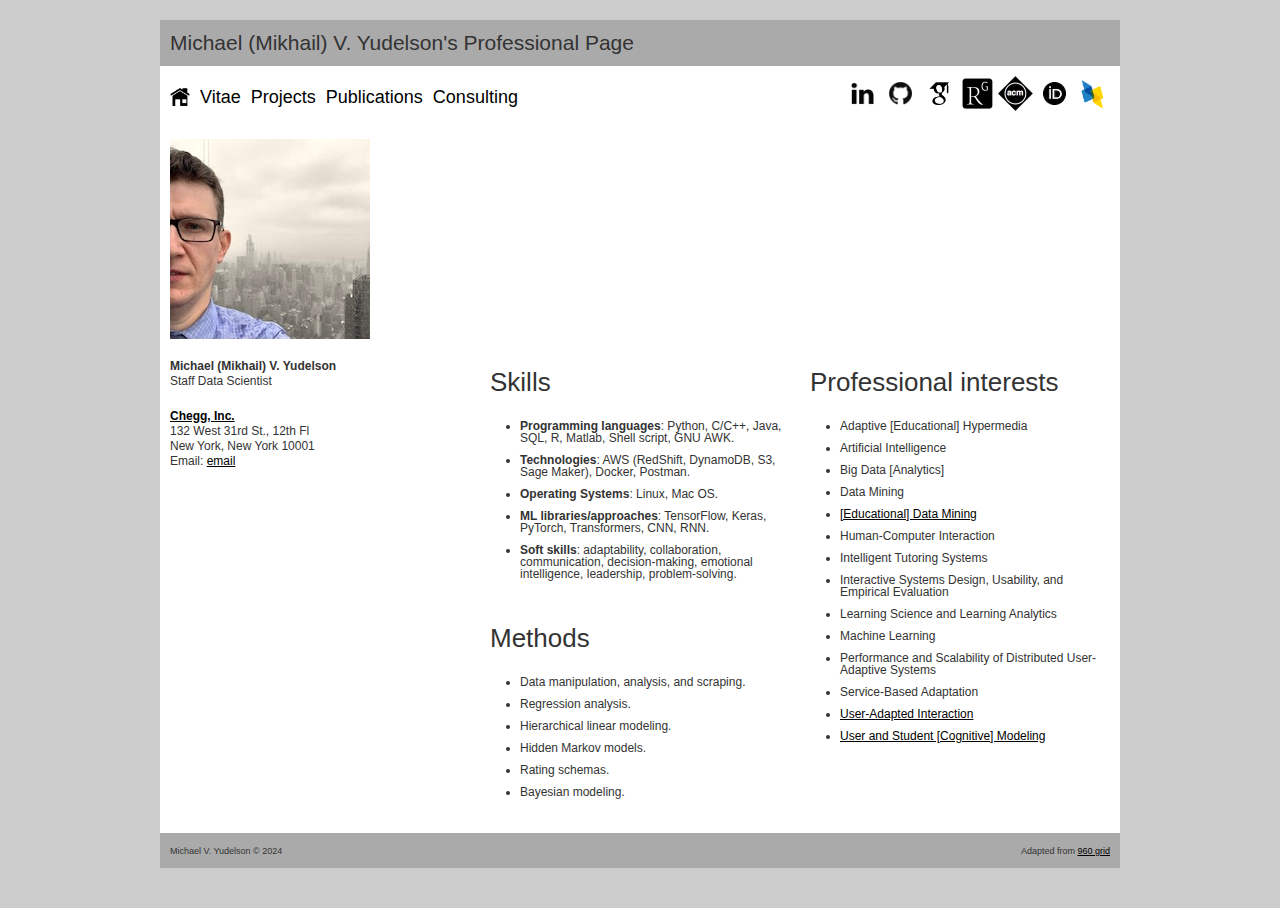
<file: index.html>
<!DOCTYPE html>
<html lang="en">
<head>
<meta charset="utf-8" />
<title>Michael (Mikhail) V. Yudelson's Professional Page</title>
<link rel="stylesheet" href="css/reset.css" />
<link rel="stylesheet" href="css/text.css" />
<link rel="stylesheet" href="css/960.css" />
<link rel="stylesheet" href="css/base.css" />
<link rel="stylesheet" href="css/special.css" />
<link rel="shortcut icon" type="image/png" href="/favicon.png"/>
<link rel="shortcut icon" type="image/png" href="http://yudelson.info/favicon.png"/>
</head>
<body>
<div class="container_12">
	<!-- Large header -->
	<div class="grid_12 title_tab_large grey" id="menu_top">
	  <p>Michael (Mikhail) V. Yudelson's Professional Page</p>
	</div>
	<div class="clear"></div>
	<!-- menu bar-->
	<div class="grid_6" id="menu_middle">
        <p class="top_tab">
            <span><a href="index.html"><img src="img/home_256_black.png" style="vertical-align:text-top;" height="20" width="20"/></a></span><!--&nbsp;&nbsp;<span><a href="cv.html">CV</a></span>-->&nbsp;&nbsp;<a href="vitae.html">Vitae</a></span>&nbsp;&nbsp;<span><a href="proj.html">Projects</a></span>&nbsp;&nbsp;<span><a href="pub.html">Publications</a></span>&nbsp;&nbsp;<span><a href="llc.html">Consulting</a></span>
        </p>
    </div>
	<div class="grid_6" id="menu_social" align="right">
		<a href="http://www.linkedin.com/in/michael1yudelson" alt="LinkedIn Profile"  target="_blank"><img src="img/linkedin_40_black.png" height="35" width="35"/></a>
		<a href="https://github.com/myudelson" alt="gitHub account"  target="_blank"><img src="img/github_40_black.png" height="35" width="35"/></a>
		<a href="https://scholar.google.com/citations?user=ncrZ-ZsAAAAJ&hl=en" alt="Google Scholar Profile"  target="_blank"><img src="img/googlescholar_256_black.png" height="35" width="35"/></a>
		<a href="https://www.researchgate.net/profile/Michael_Yudelson" alt="Research Gate Profile"  target="_blank"><img src="img/rg_140_black.png" height="35" width="35"/></a>
		<a href="https://dl.acm.org/author_page.cfm?id=81100603324" alt="ACM Digital Library author page"  target="_blank"><img src="img/acm_140_black.png" height="35" width="35"/></a>
		<a href="http://orcid.org/0000-0002-8280-0348" alt="ORCID profile"  target="_blank"><img src="img/orcid_64_black.png" height="35" width="35"/></a>
		<a href="http://dblp.uni-trier.de/pers/hd/y/Yudelson:Michael.html" alt="DBLP page"  target="_blank"><img src="img/dblp_120_black.png" height="35" width="35"/></a>
	</div>
	<div class="clear"></div>

	<!-- Photo -->
	<div class="grid_12">
		<p><img src="img/michael_200.jpg" height="200px" width="200px"/></p>
	</div>
	<!-- end Photo-->

	<!-- Personal Info-->
	<div class="grid_4">
		<!-- Affiliation -->
		<p>
			<strong>Michael (Mikhail) V. Yudelson</strong><br/>
			Staff Data Scientist
			<!-- Principal Machine Learning/<br/>Artificial Intelligence Engineer -->
		</p>
		<p>
			<strong><a href="https://www.chegg.com" target="_blank">Chegg, Inc.</a></strong><br/>
			132 West 31rd St., 12th Fl<br/>
			New York, New York 10001<br/>
			Email: <a target="_blank" href="https://mailhide.io/e/AfgZo">email</a> 
			<!--
			<strong><a href="https://www.brainpop.com" target="_blank">BrainPOP</a></strong><br/>
			71 W 23rd St., 17th Fl<br/>
			New York, New York 10010<br/>
			Email: <a target="_blank" href="https://mailhide.io/e/AfgZo">email</a> 
			-->
			<!--			
			<strong><a href="https://www.act.org" target="_blank">ACT, Inc.</a></strong><br/>
			500 ACT Dr.<br/>
			Iowa City, IA 52243<br/>
			Email: <a target="_blank" href="https://mailhide.io/e/AfgZo">email</a> 
			-->
			<!--
			<strong>Carnegie Mellon University</strong><br/>
			<strong>Human-Computer Interaction Institute</strong><br/>
			5000 Forbes Ave.<br/>
			Pittsburgh, PA 15213<br/>
			Office: NSH 2602C<br/>
			Email: <a href="http://www.google.com/recaptcha/mailhide/d?k=01FsgEj6yL8E1IMkXRZII_Yw==&c=2vISoVg4vrUNUz-ujWe1wope6fEO_VG0Apgz0EJrZqw=" target="_blank">email</a>
			-->
		</p>
		<p></p>
	</div>
	<!-- end Personal Info -->

	<!-- Skills and Methods -->
	<div class="grid_4">
		<h1>Skills</h1>
		<ul>
			<li><b>Programming languages</b>: Python, C/C++, Java, SQL, R, Matlab, Shell script, GNU&nbsp;AWK.</li>
			<li><b>Technologies</b>: AWS (RedShift, DynamoDB, S3, Sage Maker), Docker, Postman.</li>
			<li><b>Operating Systems</b>: Linux, Mac OS.</li>
			<li><b>ML libraries/approaches</b>: TensorFlow, Keras, PyTorch, Transformers, CNN, RNN.</li>
			<li><b>Soft skills</b>: adaptability, collaboration, communication, decision-making, emotional intelligence, leadership, problem-solving.</li>
		</ul>
		<h1>Methods</h1>
		<ul>
			<li>Data manipulation, analysis, and scraping.</li>
			<li>Regression analysis.</li>
			<li>Hierarchical linear modeling.</li>
			<li>Hidden Markov models.</li>
			<li>Rating schemas.</li>
			<li>Bayesian modeling.</li>
		</ul>
	</div>
	<!-- end of Skills and Methods -->

	<!-- Professional interests -->
	<div class="grid_4">
		<h1>Professional interests</h1>
		<ul>
			<li>Adaptive [Educational] Hypermedia</li>
			<li>Artificial Intelligence</li>
			<li>Big Data [Analytics]</li>
			<li>Data Mining</li>
			<li><a href="http://educationaldatamining.org/" target="_blank">[Educational] Data Mining</a></li>
			<li>Human-Computer Interaction</li>
			<li>Intelligent Tutoring Systems</li>
			<li>Interactive Systems Design, Usability, and Empirical Evaluation</li>
			<li>Learning Science and Learning Analytics</li>
			<li>Machine Learning</li>
			<li>Performance and Scalability of Distributed User-Adaptive Systems</li>
<!-- 			<li>Social Web</li> -->
			<li>Service-Based Adaptation</li>
			<li><a href="http://www.umuai.org/" target="_blank">User-Adapted Interaction</a></li>
			<li><a href="http://www.um.org/" target="_blank">User and Student [Cognitive] Modeling</a></li>
		</ul>
	</div>
	<!-- end Professional interests -->

	<div class="clear"></div>
	<!-- Footer style="border-top:1px dotted"-->
	<div class="grid_10 grey">
		<p><small>Michael V. Yudelson &copy; 2024</small></p>
	</div>
	<div class="grid_2 grey">
		<p class="right"><small>Adapted from <a href="http://960.gs" target="_blank">960 grid</a></small></p>
	</div>
	<!-- end Footer -->

<!-- Google Analytics tracking -->
<script>
	(function(i,s,o,g,r,a,m){i['GoogleAnalyticsObject']=r;i[r]=i[r]||function(){
	(i[r].q=i[r].q||[]).push(arguments)},i[r].l=1*new Date();a=s.createElement(o),
	m=s.getElementsByTagName(o)[0];a.async=1;a.src=g;m.parentNode.insertBefore(a,m)
	})(window,document,'script','//www.google-analytics.com/analytics.js','ga');
	ga('create', 'UA-126816-12', 'auto');
	ga('send', 'pageview');
</script>

</body>
</html>
</file>
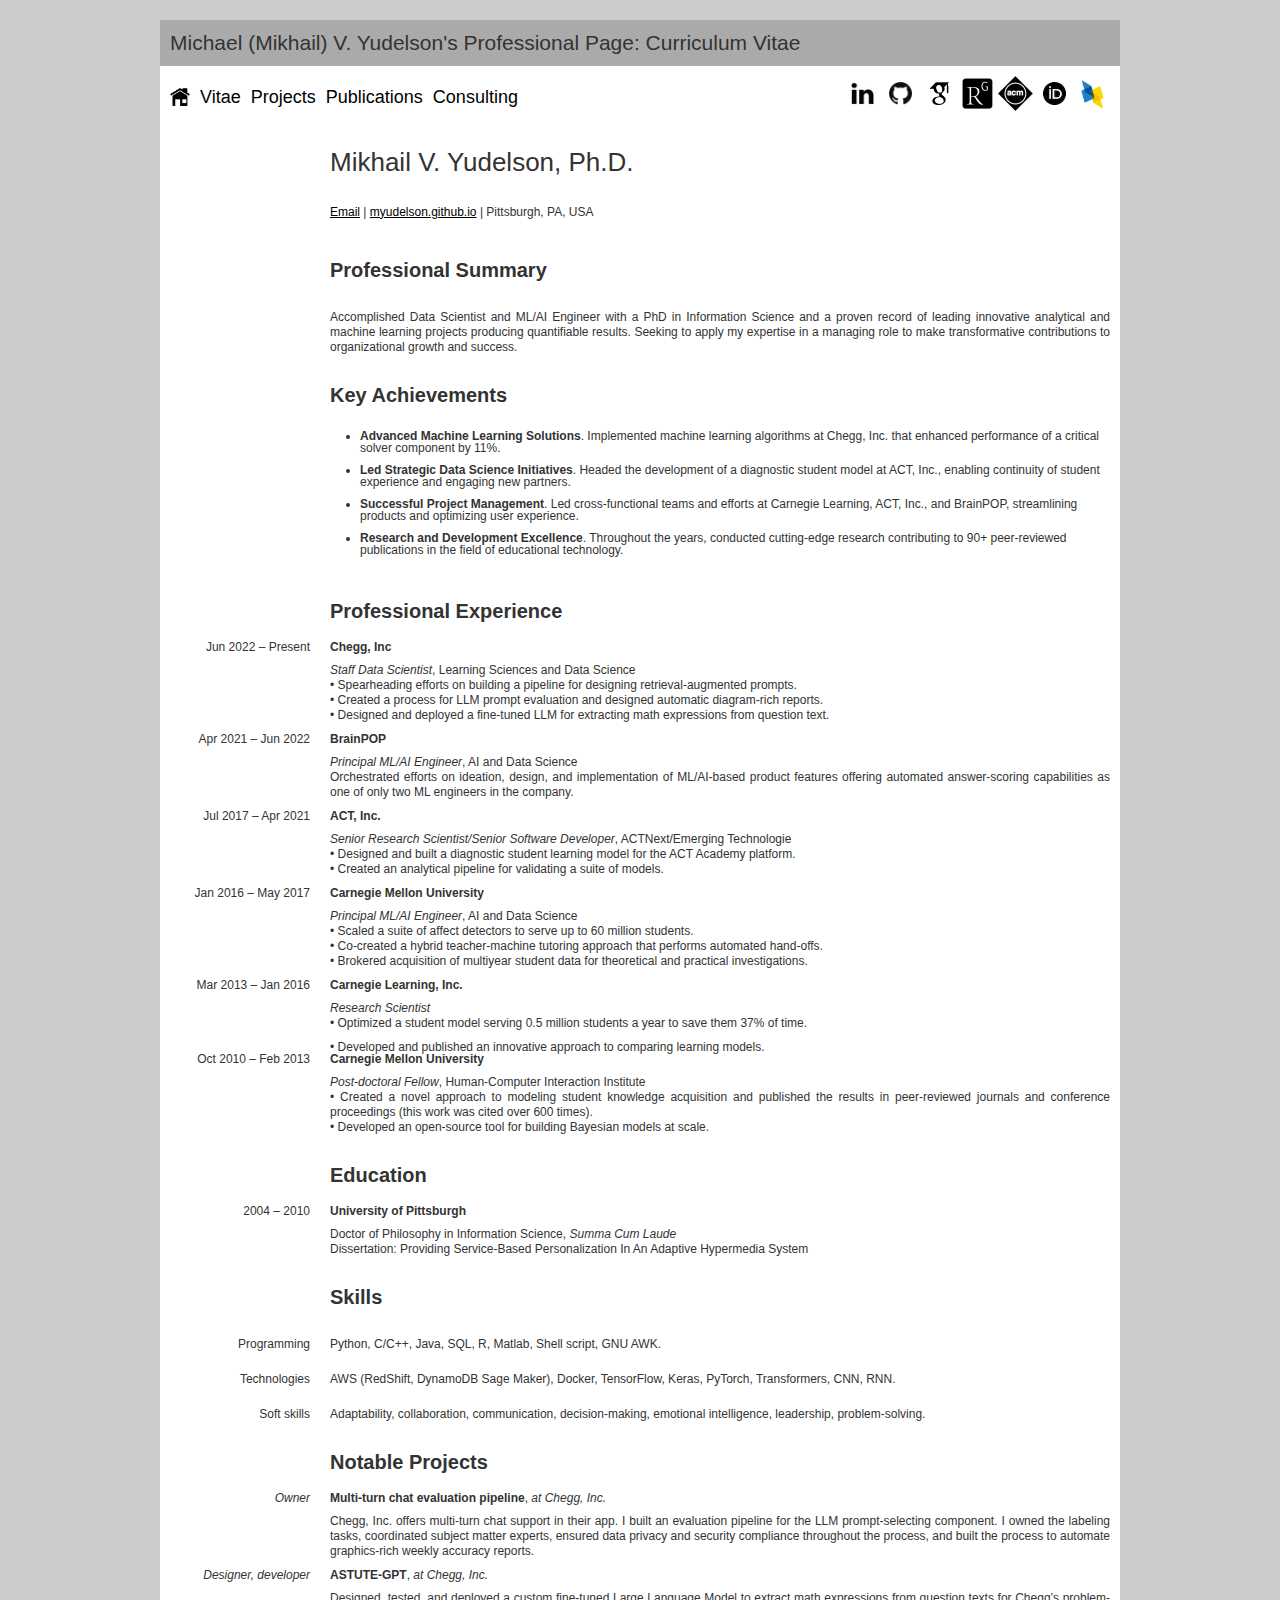
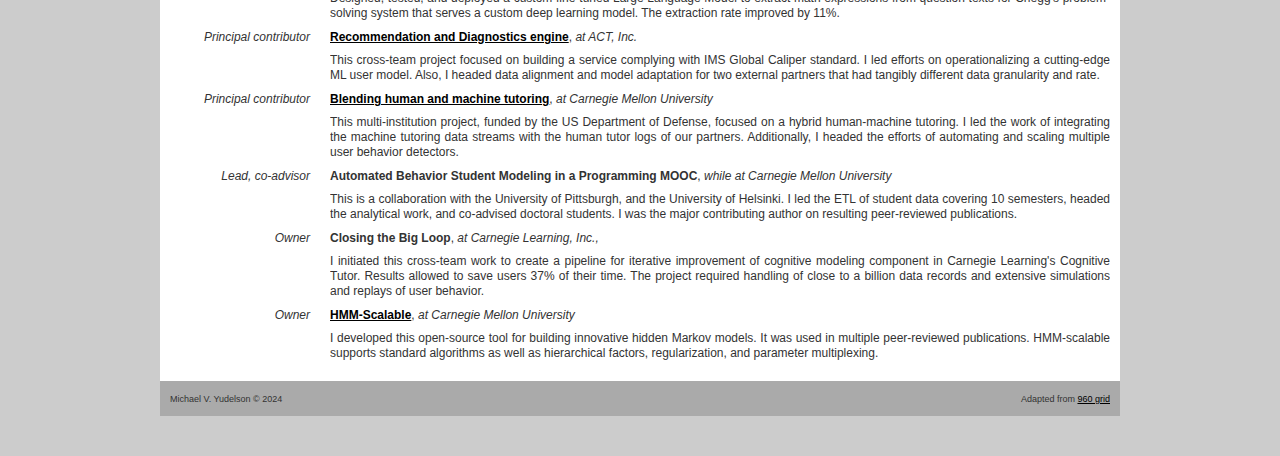
<file: cv.html>
<!DOCTYPE html>
<html lang="en">
<head>
<meta charset="utf-8" />
<title>Michael (Mikhail) V. Yudelson's Professional Page: Publications</title>
<link rel="stylesheet" href="css/reset.css" />
<link rel="stylesheet" href="css/text.css" />
<link rel="stylesheet" href="css/960.css" />
<link rel="stylesheet" href="css/base.css" />
<link rel="stylesheet" href="css/special.css" />
<link rel="shortcut icon" type="image/png" href="/favicon.png"/>
<link rel="shortcut icon" type="image/png" href="http://yudelson.info/favicon.png"/>
</head>
<body>
<div class="container_12">
 <!-- Large header -->
 <div class="grid_12 title_tab_large grey" id="menu_top">
	<p>Michael (Mikhail) V. Yudelson's Professional Page: Curriculum Vitae</p>
 </div>
 <div class="clear"></div>
 <!-- menu bar-->
 <div class="grid_6" id="menu_middle">
    <p class="top_tab">
        <span><a href="index.html"><img src="img/home_256_black.png" style="vertical-align:text-top;" height="20" width="20"/></a></span><!--&nbsp;&nbsp;<span><a href="cv.html">CV</a></span>-->&nbsp;&nbsp;<a href="vitae.html">Vitae</a></span>&nbsp;&nbsp;<span><a href="proj.html">Projects</a></span>&nbsp;&nbsp;<span><a href="pub.html">Publications</a></span>&nbsp;&nbsp;<span><a href="llc.html">Consulting</a></span>
    </p>
</div>
 <div class="grid_6" id="menu_social" align="right">
		<a href="http://www.linkedin.com/in/michael1yudelson" alt="LinkedIn Profile"  target="_blank"><img src="img/linkedin_40_black.png" height="35" width="35"/></a>
		<a href="https://github.com/myudelson" alt="gitHub account"  target="_blank"><img src="img/github_40_black.png" height="35" width="35"/></a>
		<a href="https://scholar.google.com/citations?user=ncrZ-ZsAAAAJ&hl=en" alt="Google Scholar Profile"  target="_blank"><img src="img/googlescholar_256_black.png" height="35" width="35"/></a>
		<a href="https://www.researchgate.net/profile/Michael_Yudelson" alt="Research Gate Profile"  target="_blank"><img src="img/rg_140_black.png" height="35" width="35"/></a>
		<a href="https://dl.acm.org/author_page.cfm?id=81100603324" alt="ACM Digital Library author page"  target="_blank"><img src="img/acm_140_black.png" height="35" width="35"/></a>
		<a href="http://orcid.org/0000-0002-8280-0348" alt="ORCID profile"  target="_blank"><img src="img/orcid_64_black.png" height="35" width="35"/></a>
		<a href="http://dblp.uni-trier.de/pers/hd/y/Yudelson:Michael.html" alt="DBLP page"  target="_blank"><img src="img/dblp_120_black.png" height="35" width="35"/></a>
 </div>
 <div class="clear"></div>
 
<!-- Name, contacts-->
<div class="grid_2">&nbsp;</div>
<div class="grid_10">
    <h1>Mikhail V. Yudelson, Ph.D.</h1>
    <p><a href="https://mailhide.io/e/AfgZo" target="_blank">Email</a> | <a href="http://myudelson.github.io" target="_blank">myudelson.github.io</a> | Pittsburgh, PA, USA</p>
</div>
<div class="clear"></div>

<!-- Professional summary -->
<div class="grid_2">&nbsp;</div>
<div class="grid_10"><h2 style="vertical-align: top;">Professional Summary</h2></div>

<div class="grid_2" style="text-align: right;">&nbsp;</div>
<div class="grid_10">
    <p>Accomplished Data Scientist and ML/AI Engineer with a PhD in Information Science and a proven record of leading innovative analytical and machine learning projects producing quantifiable results. Seeking to apply my expertise in a managing role to make transformative contributions to organizational growth and success.</p>
</div>

<!-- Key Achievements -->
<div class="grid_2">&nbsp;</div>
<div class="grid_10"><h2 style="vertical-align: top;">Key Achievements</h2></div>

<div class="grid_2" style="text-align: right;">&nbsp;</div>
<div class="grid_10">
    <ul>
        <li><strong>Advanced Machine Learning Solutions</strong>. Implemented machine learning algorithms at Chegg, Inc. that enhanced performance of a critical solver component by 11%.</li>
        <li><strong>Led Strategic Data Science Initiatives</strong>. Headed the development of a diagnostic student model at ACT, Inc., enabling continuity of student experience and engaging new partners.</li>
        <li><strong>Successful Project Management</strong>. Led cross-functional teams and efforts at Carnegie Learning, ACT, Inc., and BrainPOP, streamlining products and optimizing user experience.</li>
        <li><strong>Research and Development Excellence</strong>. Throughout the years, conducted cutting-edge research contributing to 90+ peer-reviewed publications in the field of educational technology.</li>
    </ul>
</div>


<!-- Professional Experience -->
<div class="grid_2">&nbsp;</div>
<div class="grid_10"><h2 style="vertical-align: top;">Professional Experience</h2></div>

<!-- Chegg -->
<div class="grid_2" style="text-align: right;">Jun 2022 – Present</div>
<div class="grid_10">
	<strong>Chegg, Inc</strong>
    <p><i>Staff Data Scientist</i>, Learning Sciences and Data Science<br/>
    &bullet;&nbsp;Spearheading efforts on building a pipeline for designing retrieval-augmented prompts.</br>
    &bullet;&nbsp;Created a process for LLM prompt evaluation and designed automatic diagram-rich reports.</br>
    &bullet;&nbsp;Designed and deployed a fine-tuned LLM for extracting math expressions from question text.</p>
</div>

<!-- BrainPOP -->
<div class="grid_2" style="text-align: right;">Apr 2021 – Jun 2022</div>
<div class="grid_10">
	<strong>BrainPOP</strong>
    <p><i>Principal ML/AI Engineer</i>, AI and Data Science<br/>
    Orchestrated efforts on ideation, design, and implementation of ML/AI-based product features offering automated answer-scoring capabilities as one of only two ML engineers in the company.</p>
</div>

<!-- ACT, Inc. -->
<div class="grid_2" style="text-align: right;">Jul 2017 – Apr 2021</div>
<div class="grid_10">
	<strong>ACT, Inc.</strong>
    <p><i>Senior Research Scientist/Senior Software Developer</i>, ACTNext/Emerging Technologie<br/>
    &bullet;&nbsp;Designed and built a diagnostic student learning model for the ACT Academy platform.<br/>
    &bullet;&nbsp;Created an analytical pipeline for validating a suite of models.</p>
</div>

<!-- Carnegie Mellon University 2 -->
<div class="grid_2" style="text-align: right;">Jan 2016 – May 2017</div>
<div class="grid_10">
	<strong>Carnegie Mellon University</strong>
    <p><i>Principal ML/AI Engineer</i>, AI and Data Science<br/>
    &bullet;&nbsp;Scaled a suite of affect detectors to serve up to 60 million students.<br/>
    &bullet;&nbsp;Co-created a hybrid teacher-machine tutoring approach that performs automated hand-offs.<br/>
    &bullet;&nbsp;Brokered acquisition of multiyear student data for theoretical and practical investigations.</p>
</div>

<!-- Carnegie Learning, Inc. -->
<div class="grid_2" style="text-align: right;">Mar 2013 – Jan 2016</div>
<div class="grid_10">
	<strong>Carnegie Learning, Inc.</strong>
    <p><i>Research Scientist</i><br/>
    &bullet;&nbsp;Optimized a student model serving 0.5 million students a year to save them 37% of time.</p>
    &bullet;&nbsp;Developed and published an innovative approach to comparing learning models.</br>
</div>

<!-- Carnegie Mellon University 1 -->
<div class="grid_2" style="text-align: right;">Oct 2010 – Feb 2013</div>
<div class="grid_10">
	<strong>Carnegie Mellon University</strong>
    <p><i>Post-doctoral Fellow</i>, Human-Computer Interaction Institute<br/>
    &bullet;&nbsp;Created a novel approach to modeling student knowledge acquisition and published the results in peer-reviewed journals and conference proceedings (this work was cited over 600 times).</br>
    &bullet;&nbsp;Developed an open-source tool for building Bayesian models at scale.</p>
</div>


<!-- Education -->
<div class="grid_2">&nbsp;</div>
<div class="grid_10"><h2 style="vertical-align: top;">Education</h2></div>

<!-- Pitt -->
<div class="grid_2" style="text-align: right;">2004 – 2010</div>
<div class="grid_10">
	<strong>University of Pittsburgh</strong>
    <p>Doctor of Philosophy in Information Science, <i>Summa Cum Laude</i><br/>
    Dissertation: Providing Service-Based Personalization In An Adaptive Hypermedia System</p>
</div>



<!-- Skills -->
<div class="grid_2">&nbsp;</div>
<div class="grid_10"><h2 style="vertical-align: top;">Skills</h2></div>

<div class="grid_2"><p style="text-align: right;">Programming</p></div>
<div class="grid_10"><p>Python, C/C++, Java, SQL, R, Matlab, Shell script, GNU AWK.</p></div>

<div class="grid_2"><p style="text-align: right;">Technologies</p></div>
<div class="grid_10"><p>AWS (RedShift, DynamoDB Sage Maker), Docker, TensorFlow, Keras, PyTorch, Transformers, CNN, RNN.</p></div>

<div class="grid_2"><p style="text-align: right;">Soft skills</p></div>
<div class="grid_10"><p>Adaptability, collaboration, communication, decision-making, emotional intelligence, leadership, problem-solving.</p></div>



<!-- Notable Projects -->
<div class="grid_2">&nbsp;</div>
<div class="grid_10"><h2 style="vertical-align: top;">Notable Projects</h2></div>

<!-- Multi-turn chat evaluation pipeline  -->
<div class="grid_2" style="text-align: right;"><i>Owner</i></div>
<div class="grid_10">
	<div><strong>Multi-turn chat evaluation pipeline</strong>, <i>at Chegg, Inc.</i></div>
    <p>Chegg, Inc. offers multi-turn chat support in their app. I built an evaluation pipeline for the LLM prompt-selecting component. I owned the labeling tasks, coordinated subject matter experts, ensured data privacy and security compliance throughout the process, and built the process to automate graphics-rich weekly accuracy reports.</p>
</div>

<!-- ASTUTE-GPT -->
<div class="grid_2" style="text-align: right;"><i>Designer, developer</i></div>
<div class="grid_10">
	<div><strong>ASTUTE-GPT</strong>, <i>at Chegg, Inc.</i></div>
    <p>Designed, tested, and deployed a custom fine-tuned Large Language Model to extract math expressions from question texts for Chegg’s problem-solving system that serves a custom deep learning model. The extraction rate improved by 11%.</p>
</div>

<!-- Recommendation and Diagnostics engine RAD API -->
<div class="grid_2" style="text-align: right;"><i>Principal contributor</i></div>
<div class="grid_10">
	<div><strong><a href="https://leadershipblog.act.org/2019/05/totally-rad-updates-for-acts-adaptive.html" target="_blank">Recommendation and Diagnostics engine</a></strong>, <i>at ACT, Inc.</i></div>
    <p>This cross-team project focused on building a service complying with IMS Global Caliper standard. I led efforts on operationalizing a cutting-edge ML user model. Also, I headed data alignment and model adaptation for two external partners that had tangibly different data granularity and rate.</p>
</div>

<!-- Blending human and machine tutoring -->
<div class="grid_2" style="text-align: right;"><i>Principal contributor</i></div>
<div class="grid_10">
	<div><strong><a href="https://adlnet.gov/past-projects/ihats/" target="_blank">Blending human and machine tutoring</a></strong>, <i>at Carnegie Mellon University</i></div>
    <p>This multi-institution project, funded by the US Department of Defense, focused on a hybrid human-machine tutoring. I led the work of integrating the machine tutoring data streams with the human tutor logs of our partners. Additionally, I headed the efforts of automating and scaling multiple user behavior detectors.</p>
</div>

<!-- Automated [Behavior] Student Modeling in a Programming MOOC -->
<div class="grid_2" style="text-align: right;"><i>Lead, co-advisor</i></div>
<div class="grid_10">
	<div><strong>Automated Behavior Student Modeling in a Programming MOOC</strong>, <i>while at Carnegie Mellon University</i></div>
    <p>This is a collaboration with the University of Pittsburgh, and the University of Helsinki. I led the ETL of student data covering 10 semesters, headed the analytical work, and co-advised doctoral students. I was the major contributing author on resulting peer-reviewed publications.</p>
</div>

<!-- Closing the Big Loop -->
<div class="grid_2" style="text-align: right;"><i>Owner</i></div>
<div class="grid_10">
	<div><strong>Closing the Big Loop</strong>, <i>at Carnegie Learning, Inc.,</i></div>
    <p>I initiated this cross-team work to create a pipeline for iterative improvement of cognitive modeling component in Carnegie Learning's Cognitive Tutor. Results allowed to save users 37% of their time. The project required handling of close to a billion data records and extensive simulations and replays of user behavior.</p>
</div>

<!-- Hmm-scalable -->
<div class="grid_2" style="text-align: right;"><i>Owner</i></div>
<div class="grid_10">
	<div><strong><a href="https://myudelson.github.io/hmm-scalable/" target="_blank">HMM-Scalable</a></strong>, <i>at Carnegie Mellon University</i></div>
    <p>I developed this open-source tool for building innovative hidden Markov models. It was used in multiple peer-reviewed publications. HMM-scalable supports standard algorithms as well as hierarchical factors, regularization, and parameter multiplexing.</p>
</div>


<div class="clear"></div>


<!-- Footer style="border-top:1px dotted"-->
<div class="grid_10 grey">
	<p><small>Michael V. Yudelson &copy; 2024</small></p>
</div>
<div class="grid_2 grey">
	<p class="right"><small>Adapted from <a href="http://960.gs" target="_blank">960 grid</a></small></p>
</div>
<!-- end Footer -->

<!-- Google Analytics tracking -->
<script>
	(function(i,s,o,g,r,a,m){i['GoogleAnalyticsObject']=r;i[r]=i[r]||function(){
	(i[r].q=i[r].q||[]).push(arguments)},i[r].l=1*new Date();a=s.createElement(o),
	m=s.getElementsByTagName(o)[0];a.async=1;a.src=g;m.parentNode.insertBefore(a,m)
	})(window,document,'script','//www.google-analytics.com/analytics.js','ga');
	ga('create', 'UA-126816-12', 'auto');
	ga('send', 'pageview');
</script>

</body>
</html>
</file>
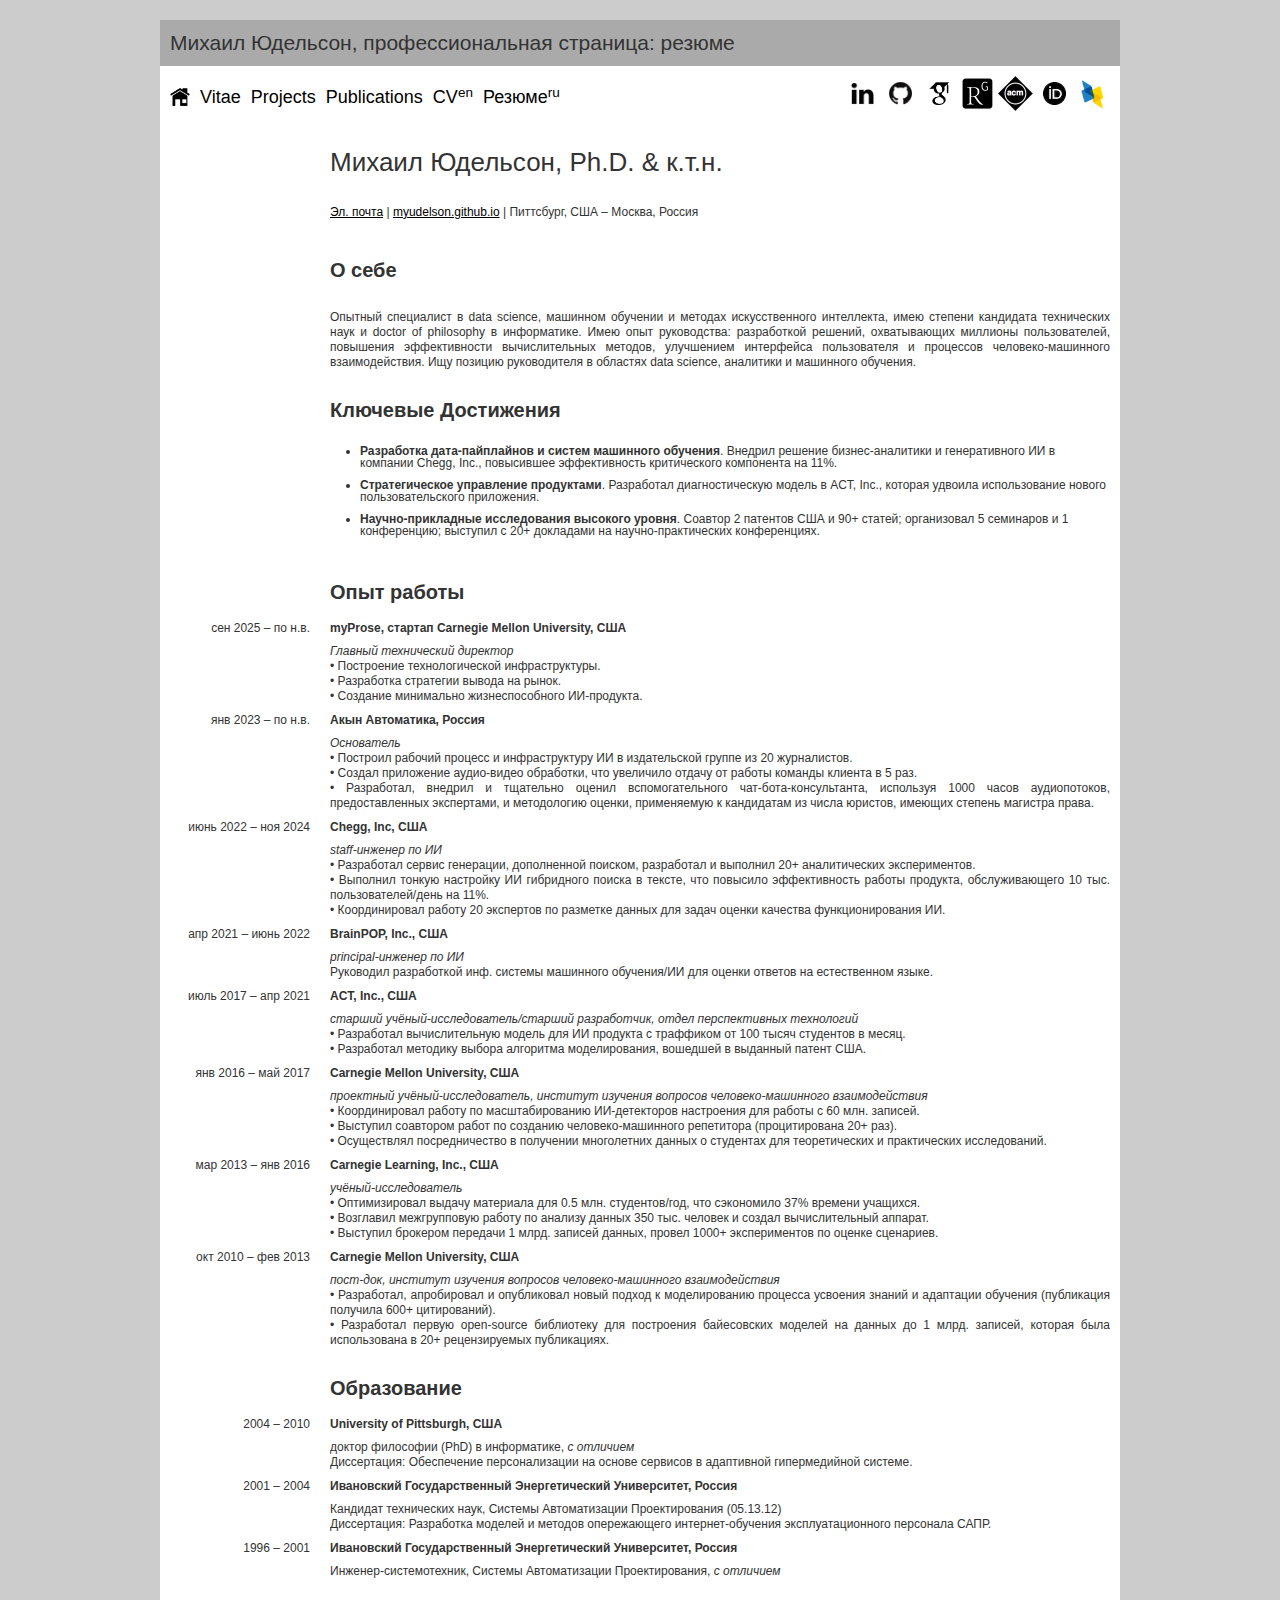
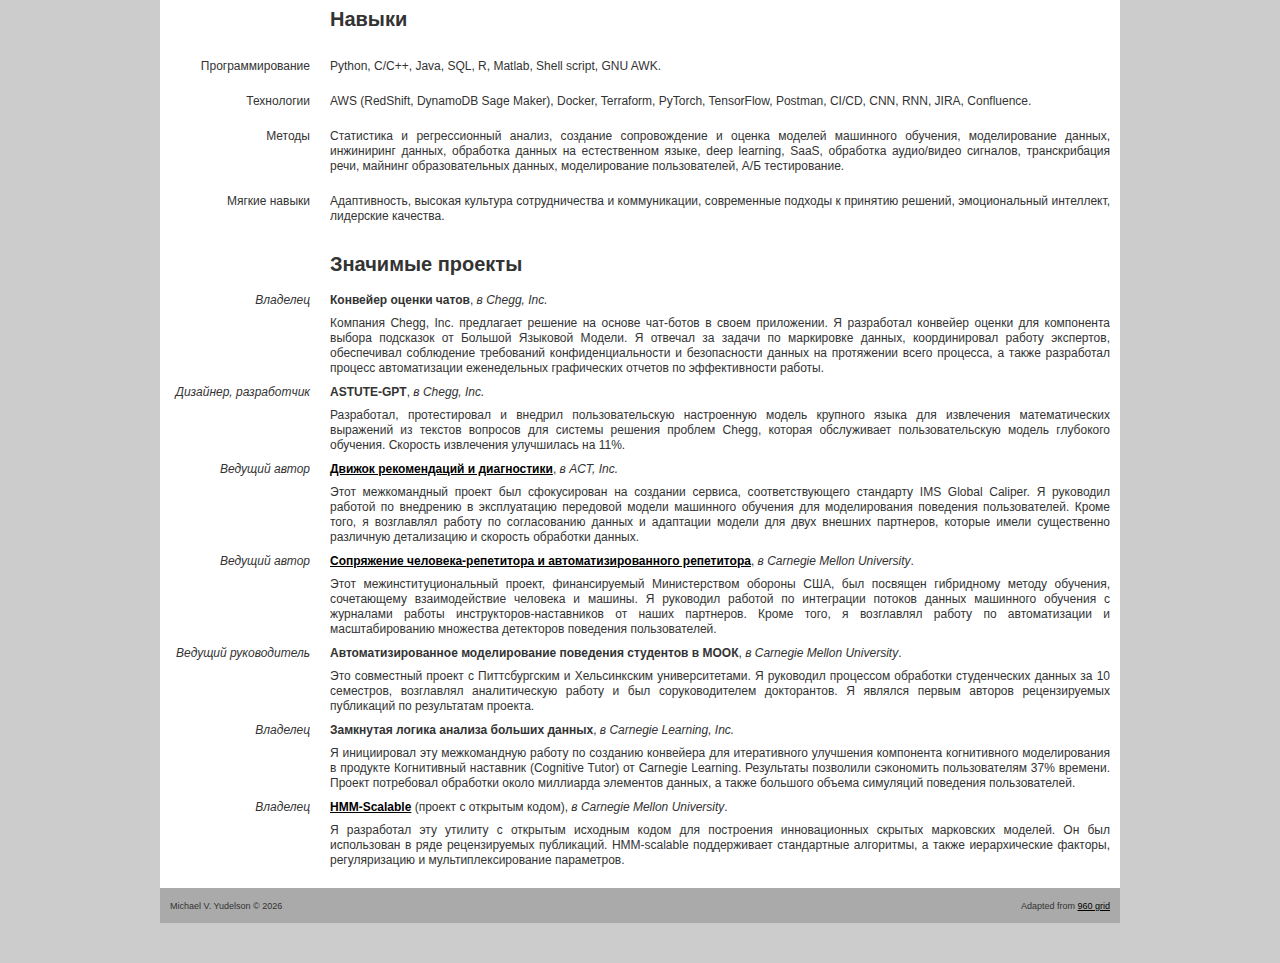
<file: cv_ru.html>
<!DOCTYPE html>
<html lang="en">
<head>
<meta charset="utf-8" />
<title>Michael (Mikhail) V. Yudelson's Professional Page: Publications</title>
<link rel="stylesheet" href="css/reset.css" />
<link rel="stylesheet" href="css/text.css" />
<link rel="stylesheet" href="css/960.css" />
<link rel="stylesheet" href="css/base.css" />
<link rel="stylesheet" href="css/special.css" />
<link rel="shortcut icon" type="image/png" href="/favicon.png"/>
<link rel="shortcut icon" type="image/png" href="http://yudelson.info/favicon.png"/>
</head>
<body>
<div class="container_12">
 <!-- Large header -->
 <div class="grid_12 title_tab_large grey" id="menu_top">
	<p>Михаил Юдельсон, профессиональная страница: резюме</p>
 </div>
 <div class="clear"></div>
 <!-- menu bar-->
 <div class="grid_6" id="menu_middle">
    <p class="top_tab">
        <span><a href="index.html"><img src="img/home_256_black.png" style="vertical-align:text-top;" height="20" width="20"/></a></span><!--&nbsp;&nbsp;<span><a href="cv.html">CV</a></span>-->&nbsp;&nbsp;<a href="vitae.html">Vitae</a></span>&nbsp;&nbsp;<span><a href="proj.html">Projects</a></span>&nbsp;&nbsp;<span><a href="pub.html">Publications</a></span><!-- &nbsp;&nbsp;<span><a href="llc.html">Consulting</a></span> -->&nbsp;&nbsp;<span><a href="cv.html">CV<sup>en</sup></a></span>&nbsp;&nbsp;<span><a href="cv_ru.html">Резюме<sup>ru</sup></a></span>
    </p>
</div>
 <div class="grid_6" id="menu_social" align="right">
		<a href="http://www.linkedin.com/in/michael1yudelson" alt="LinkedIn Profile"  target="_blank"><img src="img/linkedin_40_black.png" height="35" width="35"/></a>
		<a href="https://github.com/myudelson" alt="gitHub account"  target="_blank"><img src="img/github_40_black.png" height="35" width="35"/></a>
		<a href="https://scholar.google.com/citations?user=ncrZ-ZsAAAAJ&hl=en" alt="Google Scholar Profile"  target="_blank"><img src="img/googlescholar_256_black.png" height="35" width="35"/></a>
		<a href="https://www.researchgate.net/profile/Michael_Yudelson" alt="Research Gate Profile"  target="_blank"><img src="img/rg_140_black.png" height="35" width="35"/></a>
		<a href="https://dl.acm.org/author_page.cfm?id=81100603324" alt="ACM Digital Library author page"  target="_blank"><img src="img/acm_140_black.png" height="35" width="35"/></a>
		<a href="http://orcid.org/0000-0002-8280-0348" alt="ORCID profile"  target="_blank"><img src="img/orcid_64_black.png" height="35" width="35"/></a>
		<a href="http://dblp.uni-trier.de/pers/hd/y/Yudelson:Michael.html" alt="DBLP page"  target="_blank"><img src="img/dblp_120_black.png" height="35" width="35"/></a>
 </div>
 <div class="clear"></div>
 
<!-- Name, contacts-->
<div class="grid_2">&nbsp;</div>
<div class="grid_10">
    <h1>Михаил Юдельсон, Ph.D. &amp; к.т.н.</h1>
    <p><a href="https://mailhide.io/e/AfgZo" target="_blank">Эл. почта</a> | <a href="http://myudelson.github.io" target="_blank">myudelson.github.io</a> | Питтсбург, США – Москва, Россия</p>
</div>
<div class="clear"></div>

<!-- Professional summary -->
<div class="grid_2">&nbsp;</div>
<div class="grid_10"><h2 style="vertical-align: top;">О себе</h2></div>

<div class="grid_2" style="text-align: right;">&nbsp;</div>
<div class="grid_10">
    <p>Опытный специалист в data science, машинном обучении и методах искусственного интеллекта, имею степени кандидата технических наук и doctor of philosophy в информатике. Имею опыт руководства: разработкой решений, охватывающих миллионы пользователей, повышения эффективности вычислительных методов, улучшением интерфейса пользователя и процессов человеко-машинного взаимодействия. Ищу позицию руководителя в областях data science, аналитики и машинного обучения.</p>
</div>

<!-- Key Achievements -->
<div class="grid_2">&nbsp;</div>
<div class="grid_10"><h2 style="vertical-align: top;">Ключевые Достижения</h2></div>

<div class="grid_2" style="text-align: right;">&nbsp;</div>
<div class="grid_10">
    <ul>
        <li><strong>Разработка дата-пайплайнов и систем машинного обучения</strong>. Внедрил решение бизнес-аналитики и генеративного ИИ в компании Chegg, Inc., повысившее эффективность критического компонента на 11%.</li>
        <li><strong>Стратегическое управление продуктами</strong>. Разработал диагностическую модель в ACT, Inc., которая удвоила использование нового пользовательского приложения.</li>
        <li><strong>Научно-прикладные исследования высокого уровня</strong>. Соавтор 2 патентов США и 90+ статей; организовал 5 семинаров и 1 конференцию; выступил с 20+ докладами на научно-практических конференциях.</li>
    </ul>
</div>


<!-- Professional Experience -->
<div class="grid_2">&nbsp;</div>
<div class="grid_10"><h2 style="vertical-align: top;">Опыт работы</h2></div>

<!-- myProse -->
<div class="grid_2" style="text-align: right;">сен 2025 – по н.в.</div>
<div class="grid_10">
	<strong>myProse, стартап Carnegie Mellon University, США</strong>
    <p><i>Главный технический директор</i><br/>
    &bullet;&nbsp;Построение технологической инфраструктуры.</br>
    &bullet;&nbsp;Разработка стратегии вывода на рынок.</br>
    &bullet;&nbsp;Создание минимально жизнеспособного ИИ-продукта.</br>
    </p>
</div>

<!-- Akyn Avtomatika -->
<div class="grid_2" style="text-align: right;">янв 2023 – по н.в.</div>
<div class="grid_10">
	<strong>Акын Автоматика, Россия</strong>
    <p><i>Основатель</i><br/>
    &bullet;&nbsp;Построил рабочий процесс и инфраструктуру ИИ в издательской группе из 20 журналистов.</br>
    &bullet;&nbsp;Создал приложение аудио-видео обработки, что увеличило отдачу от работы команды клиента в 5 раз.</br>
    &bullet;&nbsp;Разработал, внедрил и тщательно оценил вспомогательного чат-бота-консультанта, используя 1000 часов аудиопотоков, предоставленных экспертами, и методологию оценки, применяемую к кандидатам из числа юристов, имеющих степень магистра права.</p>
</div>

<!-- Chegg -->
<div class="grid_2" style="text-align: right;">июнь 2022 – ноя 2024</div>
<div class="grid_10">
	<strong>Chegg, Inc, США</strong>
    <p><i>staff-инженер по ИИ</i><br/>
    &bullet;&nbsp;Разработал сервис генерации, дополненной поиском, разработал и выполнил 20+ аналитических экспериментов.</br>
    &bullet;&nbsp;Выполнил тонкую настройку ИИ гибридного поиска в тексте, что повысило эффективность работы продукта, обслуживающего 10 тыс. пользователей/день на 11%.</br>
    &bullet;&nbsp;Координировал работу 20 экспертов по разметке данных для задач оценки качества функционирования ИИ.</p>
</div>

<!-- BrainPOP -->
<div class="grid_2" style="text-align: right;">апр 2021 – июнь 2022</div>
<div class="grid_10">
	<strong>BrainPOP, Inc., США</strong>
    <p><i>principal-инженер по ИИ</i><br/>
    Руководил разработкой инф. системы машинного обучения/ИИ для оценки ответов на естественном языке.</p>
</div>

<!-- ACT, Inc. -->
<div class="grid_2" style="text-align: right;">июль 2017 – апр 2021</div>
<div class="grid_10">
	<strong>ACT, Inc., США</strong>
    <p><i>старший учёный-исследователь/старший разработчик, отдел перспективных технологий</i><br/>
    &bullet;&nbsp;Разработал вычислительную модель для ИИ продукта с траффиком от 100 тысяч студентов в месяц.<br/>
    &bullet;&nbsp;Разработал методику выбора алгоритма моделирования, вошедшей в выданный патент США.</p>
</div>

<!-- Carnegie Mellon University 2 -->
<div class="grid_2" style="text-align: right;">янв 2016 – май 2017</div>
<div class="grid_10">
	<strong>Carnegie Mellon University, США</strong>
    <p><i>проектный учёный-исследователь, институт изучения вопросов человеко-машинного взаимодействия</i><br/>
    &bullet;&nbsp;Координировал работу по масштабированию ИИ-детекторов настроения для работы с 60 млн. записей.<br/>
    &bullet;&nbsp;Выступил соавтором работ по созданию человеко-машинного репетитора (процитирована 20+ раз).<br/>
    &bullet;&nbsp;Осуществлял посредничество в получении многолетних данных о студентах для теоретических и практических исследований.</p>
</div>

<!-- Carnegie Learning, Inc. -->
<div class="grid_2" style="text-align: right;">мар 2013 – янв 2016</div>
<div class="grid_10">
	<strong>Carnegie Learning, Inc., США</strong>
    <p><i>учёный-исследователь</i><br/>
    &bullet;&nbsp;Оптимизировал выдачу материала для 0.5 млн. студентов/год, что сэкономило 37% времени учащихся.<br/>
    &bullet;&nbsp;Возглавил межгрупповую работу по анализу данных 350 тыс. человек и создал вычислительный аппарат.<br/>
    &bullet;&nbsp;Выступил брокером передачи 1 млрд. записей данных, провел 1000+ экспериментов по оценке сценариев.</p>
</div>

<!-- Carnegie Mellon University 1 -->
<div class="grid_2" style="text-align: right;">окт 2010 – фев 2013</div>
<div class="grid_10">
	<strong>Carnegie Mellon University, США</strong>
    <p><i>пост-док, институт изучения вопросов человеко-машинного взаимодействия</i><br/>
    &bullet;&nbsp;Разработал, апробировал и опубликовал новый подход к моделированию процесса усвоения знаний и адаптации обучения (публикация получила 600+ цитирований).<br/>
    &bullet;&nbsp;Разработал первую open-source библиотеку для построения байесовских моделей на данных до 1 млрд. записей, которая была использована в 20+ рецензируемых публикациях.</p>
</div>


<!-- Education -->
<div class="grid_2">&nbsp;</div>
<div class="grid_10"><h2 style="vertical-align: top;">Образование</h2></div>

<!-- Pitt -->
<div class="grid_2" style="text-align: right;">2004 – 2010</div>
<div class="grid_10">
	<strong>University of Pittsburgh, США</strong>
    <p>доктор философии (PhD) в информатике, <i>с отличием</i><br/>
    Диссертация: Обеспечение персонализации на основе сервисов в адаптивной гипермедийной системе.</p>
</div>

<!-- ИГЭУ ктн -->
<div class="grid_2" style="text-align: right;">2001 – 2004</div>
<div class="grid_10">
	<strong>Ивановский Государственный Энергетический Университет, Россия</strong>
    <p>Кандидат технических наук, Системы Автоматизации Проектирования (05.13.12)<br/>
    Диссертация: Разработка моделей и методов опережающего интернет-обучения эксплуатационного персонала САПР.</p>
</div>

<!-- ИГЭУ инженер -->
<div class="grid_2" style="text-align: right;">1996 – 2001</div>
<div class="grid_10">
	<strong>Ивановский Государственный Энергетический Университет, Россия</strong>
    <p>Инженер-системотехник, Системы Автоматизации Проектирования, <i>с отличием</i></p>
</div>



<!-- Skills -->
<div class="grid_2">&nbsp;</div>
<div class="grid_10"><h2 style="vertical-align: top;">Навыки</h2></div>

<div class="grid_2"><p style="text-align: right;">Программирование</p></div>
<div class="grid_10"><p>Python, C/C++, Java, SQL, R, Matlab, Shell script, GNU AWK.</p></div>

<div class="grid_2"><p style="text-align: right;">Технологии</p></div>
<div class="grid_10"><p>AWS (RedShift, DynamoDB Sage Maker), Docker, Terraform, PyTorch, TensorFlow, Postman, CI/CD, CNN, RNN, JIRA, Confluence.</p></div>

<div class="grid_2"><p style="text-align: right;">Методы</p></div>
<div class="grid_10"><p>Статистика и регрессионный анализ, создание сопровождение и оценка моделей машинного обучения, моделирование данных, инжиниринг данных, обработка данных на естественном языке, deep learning, SaaS, обработка аудио/видео сигналов, транскрибация речи, майнинг образовательных данных, моделирование пользователей, А/Б тестирование.</p></div>

<div class="grid_2"><p style="text-align: right;">Мягкие навыки</p></div>
<div class="grid_10"><p>Адаптивность, высокая культура сотрудничества и коммуникации, современные подходы к принятию решений, эмоциональный интеллект, лидерские качества.</p></div>



<!-- Notable Projects -->
<div class="grid_2">&nbsp;</div>
<div class="grid_10"><h2 style="vertical-align: top;">Значимые проекты</h2></div>

<!-- Multi-turn chat evaluation pipeline  -->
<div class="grid_2" style="text-align: right;"><i>Владелец</i></div>
<div class="grid_10">
	<div><strong>Конвейер оценки чатов</strong>, <i>в Chegg, Inc.</i></div>
    <p>Компания Chegg, Inc. предлагает решение на основе чат-ботов в своем приложении. Я разработал конвейер оценки для компонента выбора подсказок от Большой Языковой Модели. Я отвечал за задачи по маркировке данных, координировал работу экспертов, обеспечивал соблюдение требований конфиденциальности и безопасности данных на протяжении всего процесса, а также разработал процесс автоматизации еженедельных графических отчетов по эффективности работы.</p>
</div>

<!-- ASTUTE-GPT -->
<div class="grid_2" style="text-align: right;"><i>Дизайнер, разработчик</i></div>
<div class="grid_10">
	<div><strong>ASTUTE-GPT</strong>, <i>в Chegg, Inc.</i></div>
    <p>Разработал, протестировал и внедрил пользовательскую настроенную модель крупного языка для извлечения математических выражений из текстов вопросов для системы решения проблем Chegg, которая обслуживает пользовательскую модель глубокого обучения. Скорость извлечения улучшилась на 11%.</p>
</div>

<!-- Recommendation and Diagnostics engine RAD API -->
<div class="grid_2" style="text-align: right;"><i>Ведущий автор</i></div>
<div class="grid_10">
	<div><strong><a href="https://leadershipblog.act.org/2019/05/totally-rad-updates-for-acts-adaptive.html" target="_blank">Движок рекомендаций и диагностики</a></strong>, <i>в ACT, Inc.</i></div>
    <p>Этот межкомандный проект был сфокусирован на создании сервиса, соответствующего стандарту IMS Global Caliper. Я руководил работой по внедрению в эксплуатацию передовой модели машинного обучения для моделирования поведения пользователей. Кроме того, я возглавлял работу по согласованию данных и адаптации модели для двух внешних партнеров, которые имели существенно различную детализацию и скорость обработки данных.</p>
</div>

<!-- Blending human and machine tutoring -->
<div class="grid_2" style="text-align: right;"><i>Ведущий автор</i></div>
<div class="grid_10">
	<div><strong><a href="https://adlnet.gov/past-projects/ihats/" target="_blank">Сопряжение человека-репетитора и автоматизированного репетитора</a></strong>, <i>в Carnegie Mellon University</i>.</div>
    <p>Этот межинституциональный проект, финансируемый Министерством обороны США, был посвящен гибридному методу обучения, сочетающему взаимодействие человека и машины. Я руководил работой по интеграции потоков данных машинного обучения с журналами работы инструкторов-наставников от наших партнеров. Кроме того, я возглавлял работу по автоматизации и масштабированию множества детекторов поведения пользователей.</p>
</div>

<!-- Automated [Behavior] Student Modeling in a Programming MOOC -->
<div class="grid_2" style="text-align: right;"><i>Ведущий руководитель</i></div>
<div class="grid_10">
	<div><strong>Автоматизированное моделирование поведения студентов в МООК</strong>, <i>в Carnegie Mellon University</i>.</div>
    <p>Это совместный проект с Питтсбургским и Хельсинкским университетами. Я руководил процессом обработки студенческих данных за 10 семестров, возглавлял аналитическую работу и был соруководителем докторантов. Я являлся первым авторов рецензируемых публикаций по результатам проекта.</p>
</div>

<!-- Closing the Big Loop -->
<div class="grid_2" style="text-align: right;"><i>Владелец</i></div>
<div class="grid_10">
	<div><strong>Замкнутая логика анализа больших данных</strong>, <i>в Carnegie Learning, Inc.</i></div>
    <p>Я инициировал эту межкомандную работу по созданию конвейера для итеративного улучшения компонента когнитивного моделирования в продукте Когнитивный наставник (Cognitive Tutor) от Carnegie Learning. Результаты позволили сэкономить пользователям 37% времени. Проект потребовал обработки около миллиарда элементов данных, а также большого объема симуляций поведения пользователей.</p>
</div>

<!-- Hmm-scalable -->
<div class="grid_2" style="text-align: right;"><i>Владелец</i></div>
<div class="grid_10">
	<div><strong><a href="https://myudelson.github.io/hmm-scalable/" target="_blank">HMM-Scalable</a></strong> (проект с открытым кодом), <i>в Carnegie Mellon University</i>.  </div>
    <p>Я разработал эту утилиту с открытым исходным кодом для построения инновационных скрытых марковских моделей. Он был использован в ряде рецензируемых публикаций. HMM-scalable поддерживает стандартные алгоритмы, а также иерархические факторы, регуляризацию и мультиплексирование параметров.</p>
</div>


<div class="clear"></div>


<!-- Footer style="border-top:1px dotted"-->
<div class="grid_10 grey">
	<p><small>Michael V. Yudelson &copy; 2026</small></p>
</div>
<div class="grid_2 grey">
	<p class="right"><small>Adapted from <a href="http://960.gs" target="_blank">960 grid</a></small></p>
</div>
<!-- end Footer -->

<!-- Google Analytics tracking -->
<script>
	(function(i,s,o,g,r,a,m){i['GoogleAnalyticsObject']=r;i[r]=i[r]||function(){
	(i[r].q=i[r].q||[]).push(arguments)},i[r].l=1*new Date();a=s.createElement(o),
	m=s.getElementsByTagName(o)[0];a.async=1;a.src=g;m.parentNode.insertBefore(a,m)
	})(window,document,'script','//www.google-analytics.com/analytics.js','ga');
	ga('create', 'UA-126816-12', 'auto');
	ga('send', 'pageview');
</script>

</body>
</html>
</file>
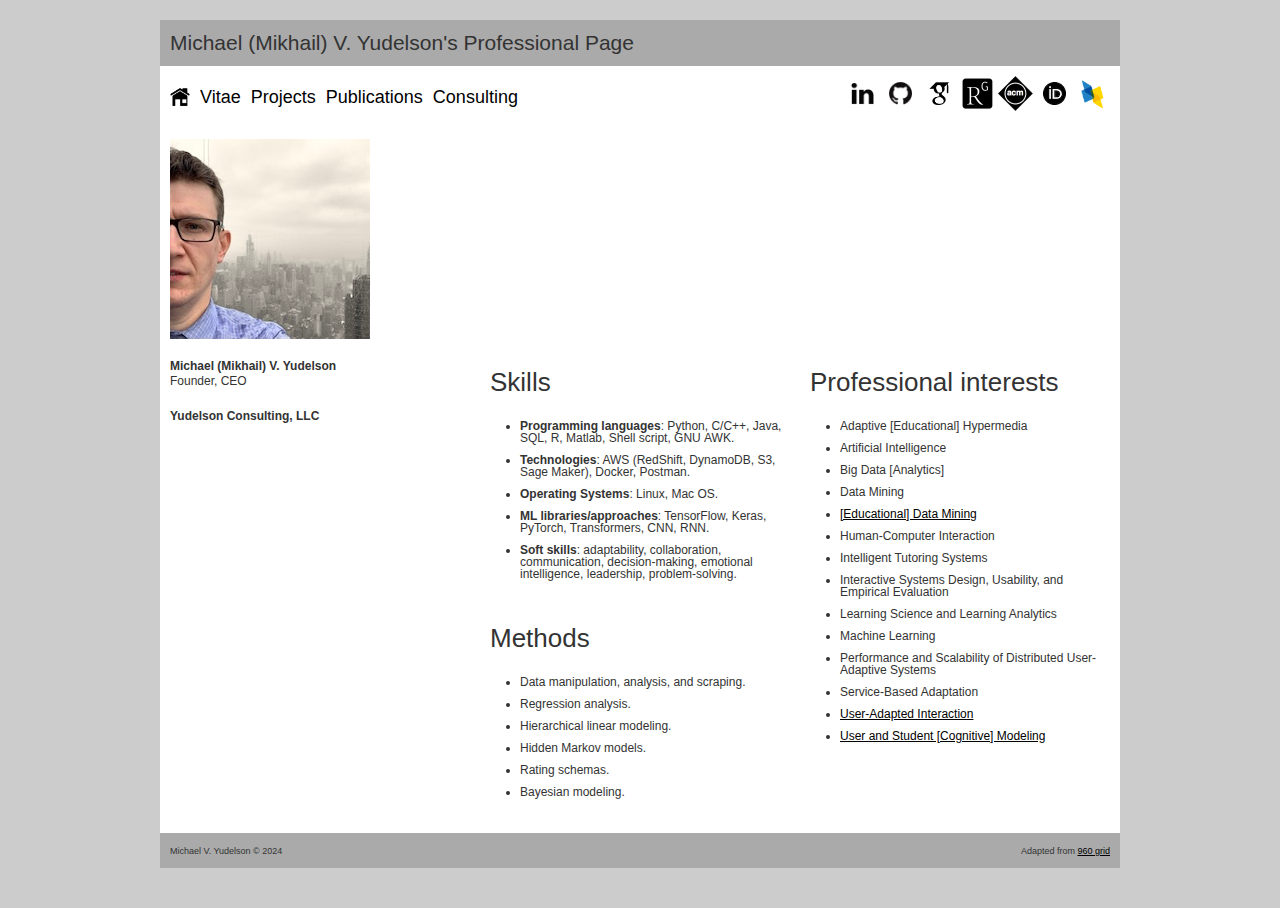
<file: llc.html>
<!DOCTYPE html>
<html lang="en">
<head>
<meta charset="utf-8" />
<title>Michael (Mikhail) V. Yudelson's Professional Page</title>
<link rel="stylesheet" href="css/reset.css" />
<link rel="stylesheet" href="css/text.css" />
<link rel="stylesheet" href="css/960.css" />
<link rel="stylesheet" href="css/base.css" />
<link rel="stylesheet" href="css/special.css" />
<link rel="shortcut icon" type="image/png" href="/favicon.png"/>
<link rel="shortcut icon" type="image/png" href="http://yudelson.info/favicon.png"/>
</head>
<body>
<div class="container_12">
	<!-- Large header -->
	<div class="grid_12 title_tab_large grey" id="menu_top">
	  <p>Michael (Mikhail) V. Yudelson's Professional Page</p>
	</div>
	<div class="clear"></div>
	<!-- menu bar-->
	<div class="grid_6" id="menu_middle">
        <p class="top_tab">
            <span><a href="index.html"><img src="img/home_256_black.png" style="vertical-align:text-top;" height="20" width="20"/></a></span><!--&nbsp;&nbsp;<span><a href="cv.html">CV</a></span>-->&nbsp;&nbsp;<a href="vitae.html">Vitae</a></span>&nbsp;&nbsp;<span><a href="proj.html">Projects</a></span>&nbsp;&nbsp;<span><a href="pub.html">Publications</a></span>&nbsp;&nbsp;<span><a href="llc.html">Consulting</a></span>
        </p>
    </div>
	<div class="grid_6" id="menu_social" align="right">
		<a href="http://www.linkedin.com/in/michael1yudelson" alt="LinkedIn Profile"  target="_blank"><img src="img/linkedin_40_black.png" height="35" width="35"/></a>
		<a href="https://github.com/myudelson" alt="gitHub account"  target="_blank"><img src="img/github_40_black.png" height="35" width="35"/></a>
		<a href="https://scholar.google.com/citations?user=ncrZ-ZsAAAAJ&hl=en" alt="Google Scholar Profile"  target="_blank"><img src="img/googlescholar_256_black.png" height="35" width="35"/></a>
		<a href="https://www.researchgate.net/profile/Michael_Yudelson" alt="Research Gate Profile"  target="_blank"><img src="img/rg_140_black.png" height="35" width="35"/></a>
		<a href="https://dl.acm.org/author_page.cfm?id=81100603324" alt="ACM Digital Library author page"  target="_blank"><img src="img/acm_140_black.png" height="35" width="35"/></a>
		<a href="http://orcid.org/0000-0002-8280-0348" alt="ORCID profile"  target="_blank"><img src="img/orcid_64_black.png" height="35" width="35"/></a>
		<a href="http://dblp.uni-trier.de/pers/hd/y/Yudelson:Michael.html" alt="DBLP page"  target="_blank"><img src="img/dblp_120_black.png" height="35" width="35"/></a>
	</div>
	<div class="clear"></div>

	<!-- Photo -->
	<div class="grid_12">
		<p><img src="img/michael_200.jpg" height="200px" width="200px"/></p>
	</div>
	<!-- end Photo-->

	<!-- Personal Info-->
	<div class="grid_4">
		<!-- Affiliation -->
		<p>
			<strong>Michael (Mikhail) V. Yudelson</strong><br/>
			Founder, CEO
		</p>
		<p>
			<strong>Yudelson Consulting, LLC</strong><br/>
		</p>
		<p></p>
	</div>
	<!-- end Personal Info -->

	<!-- Skills and Methods -->
	<div class="grid_4">
		<h1>Skills</h1>
		<ul>
			<li><b>Programming languages</b>: Python, C/C++, Java, SQL, R, Matlab, Shell script, GNU&nbsp;AWK.</li>
			<li><b>Technologies</b>: AWS (RedShift, DynamoDB, S3, Sage Maker), Docker, Postman.</li>
			<li><b>Operating Systems</b>: Linux, Mac OS.</li>
			<li><b>ML libraries/approaches</b>: TensorFlow, Keras, PyTorch, Transformers, CNN, RNN.</li>
			<li><b>Soft skills</b>: adaptability, collaboration, communication, decision-making, emotional intelligence, leadership, problem-solving.</li>
		</ul>
		<h1>Methods</h1>
		<ul>
			<li>Data manipulation, analysis, and scraping.</li>
			<li>Regression analysis.</li>
			<li>Hierarchical linear modeling.</li>
			<li>Hidden Markov models.</li>
			<li>Rating schemas.</li>
			<li>Bayesian modeling.</li>
		</ul>
	</div>
	<!-- end of Skills and Methods -->

	<!-- Professional interests -->
	<div class="grid_4">
		<h1>Professional interests</h1>
		<ul>
			<li>Adaptive [Educational] Hypermedia</li>
			<li>Artificial Intelligence</li>
			<li>Big Data [Analytics]</li>
			<li>Data Mining</li>
			<li><a href="http://educationaldatamining.org/" target="_blank">[Educational] Data Mining</a></li>
			<li>Human-Computer Interaction</li>
			<li>Intelligent Tutoring Systems</li>
			<li>Interactive Systems Design, Usability, and Empirical Evaluation</li>
			<li>Learning Science and Learning Analytics</li>
			<li>Machine Learning</li>
			<li>Performance and Scalability of Distributed User-Adaptive Systems</li>
<!-- 			<li>Social Web</li> -->
			<li>Service-Based Adaptation</li>
			<li><a href="http://www.umuai.org/" target="_blank">User-Adapted Interaction</a></li>
			<li><a href="http://www.um.org/" target="_blank">User and Student [Cognitive] Modeling</a></li>
		</ul>
	</div>
	<!-- end Professional interests -->

	<div class="clear"></div>
	<!-- Footer style="border-top:1px dotted"-->
	<div class="grid_10 grey">
		<p><small>Michael V. Yudelson &copy; 2024</small></p>
	</div>
	<div class="grid_2 grey">
		<p class="right"><small>Adapted from <a href="http://960.gs" target="_blank">960 grid</a></small></p>
	</div>
	<!-- end Footer -->

<!-- Google Analytics tracking -->
<script>
	(function(i,s,o,g,r,a,m){i['GoogleAnalyticsObject']=r;i[r]=i[r]||function(){
	(i[r].q=i[r].q||[]).push(arguments)},i[r].l=1*new Date();a=s.createElement(o),
	m=s.getElementsByTagName(o)[0];a.async=1;a.src=g;m.parentNode.insertBefore(a,m)
	})(window,document,'script','//www.google-analytics.com/analytics.js','ga');
	ga('create', 'UA-126816-12', 'auto');
	ga('send', 'pageview');
</script>

</body>
</html>
</file>
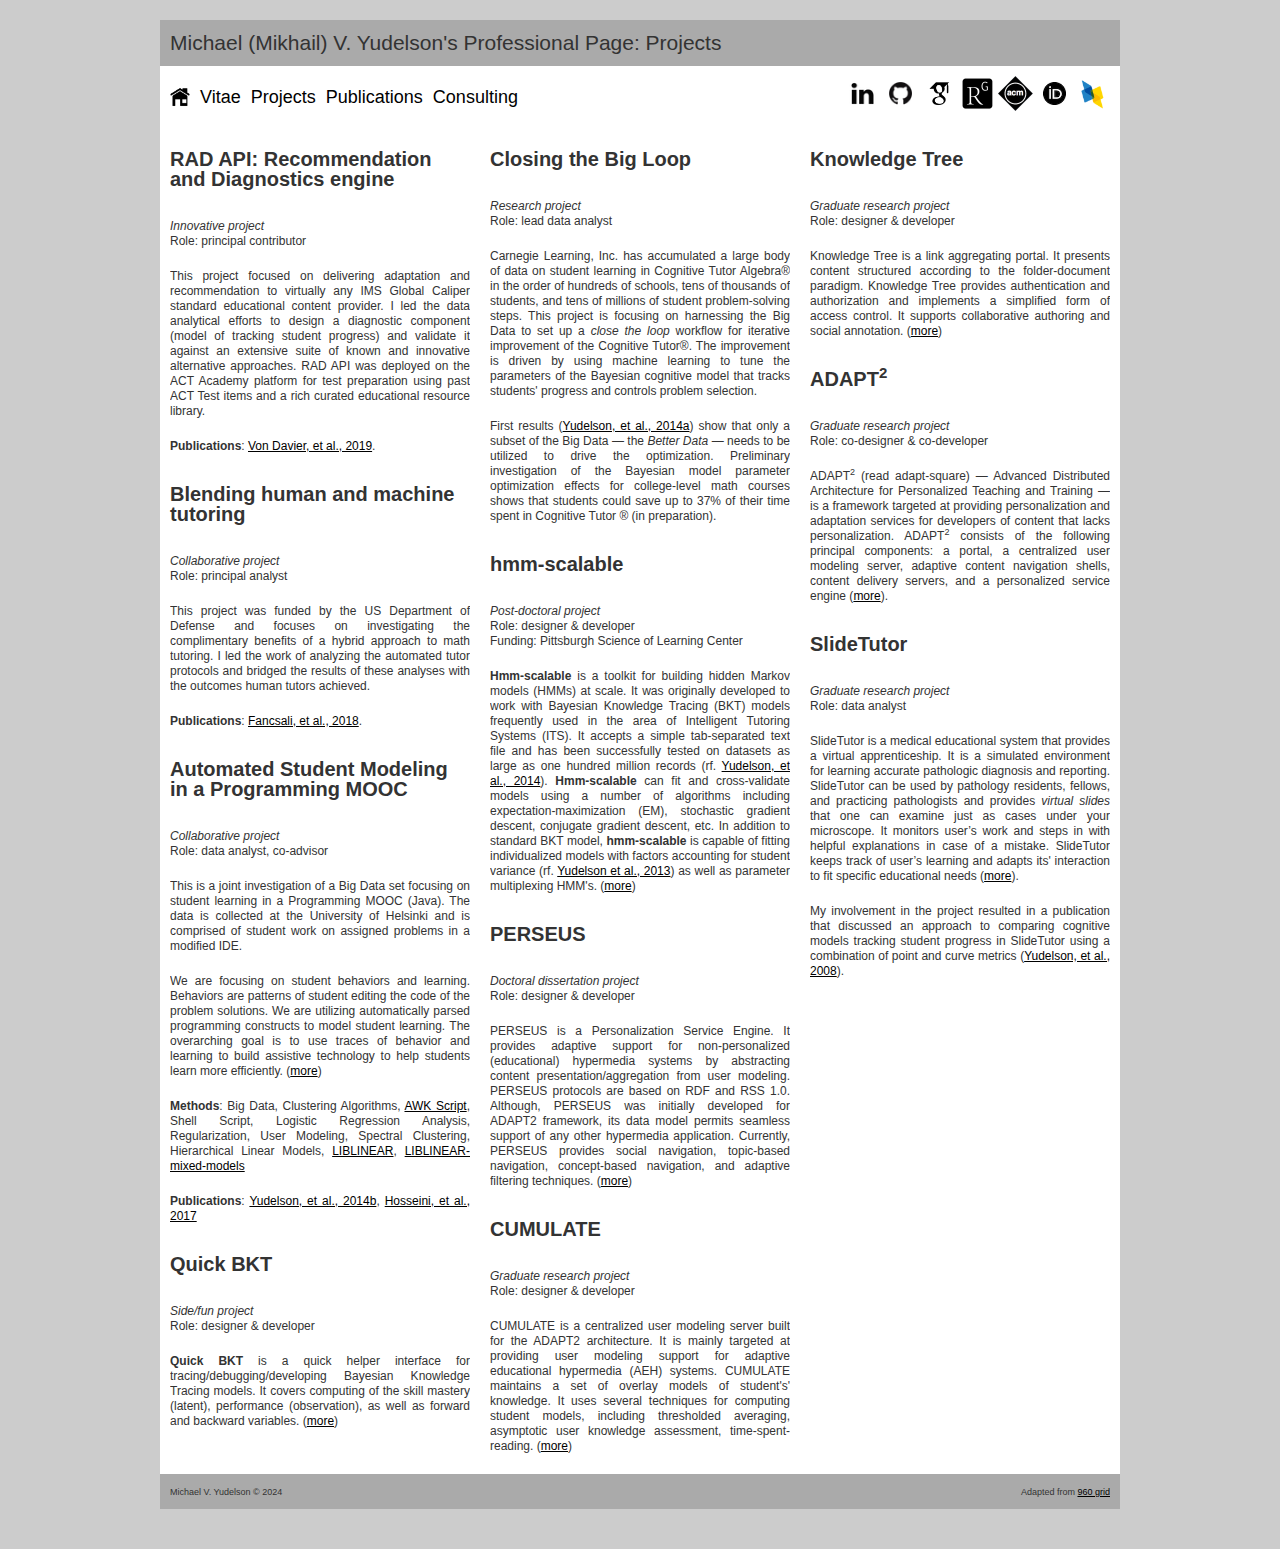
<file: proj.html>
<!DOCTYPE html>
<html lang="en">
<head>
<meta charset="utf-8" />
<title>Michael (Mikhail) V. Yudelson's Professional Page: Projects</title>
<link rel="stylesheet" href="css/reset.css" />
<link rel="stylesheet" href="css/text.css" />
<link rel="stylesheet" href="css/960.css" />
<link rel="stylesheet" href="css/base.css" />
<link rel="stylesheet" href="css/special.css" />
<link rel="shortcut icon" type="image/png" href="/favicon.png"/>
<link rel="shortcut icon" type="image/png" href="http://yudelson.info/favicon.png"/>
</head>
<body>
<div class="container_12">
	<!-- Large header -->
	<div class="grid_12 title_tab_large grey" id="menu_top">
	  <p>Michael (Mikhail) V. Yudelson's Professional Page: Projects</p>
	</div>
	<div class="clear"></div>
	<!-- menu bar-->
	<div class="grid_6" id="menu_middle">
        <p class="top_tab">
            <span><a href="index.html"><img src="img/home_256_black.png" style="vertical-align:text-top;" height="20" width="20"/></a></span><!--&nbsp;&nbsp;<span><a href="cv.html">CV</a></span>-->&nbsp;&nbsp;<a href="vitae.html">Vitae</a></span>&nbsp;&nbsp;<span><a href="proj.html">Projects</a></span>&nbsp;&nbsp;<span><a href="pub.html">Publications</a></span>&nbsp;&nbsp;<span><a href="llc.html">Consulting</a></span>
        </p>
    </div>
	<div class="grid_6" id="menu_social" align="right">
		<a href="http://www.linkedin.com/in/michael1yudelson" alt="LinkedIn Profile"  target="_blank"><img src="img/linkedin_40_black.png" height="35" width="35"/></a>
		<a href="https://github.com/myudelson" alt="gitHub account"  target="_blank"><img src="img/github_40_black.png" height="35" width="35"/></a>
		<a href="https://scholar.google.com/citations?user=ncrZ-ZsAAAAJ&hl=en" alt="Google Scholar Profile"  target="_blank"><img src="img/googlescholar_256_black.png" height="35" width="35"/></a>
		<a href="https://www.researchgate.net/profile/Michael_Yudelson" alt="Research Gate Profile"  target="_blank"><img src="img/rg_140_black.png" height="35" width="35"/></a>
		<a href="https://dl.acm.org/author_page.cfm?id=81100603324" alt="ACM Digital Library author page"  target="_blank"><img src="img/acm_140_black.png" height="35" width="35"/></a>
		<a href="http://orcid.org/0000-0002-8280-0348" alt="ORCID profile"  target="_blank"><img src="img/orcid_64_black.png" height="35" width="35"/></a>
		<a href="http://dblp.uni-trier.de/pers/hd/y/Yudelson:Michael.html" alt="DBLP page"  target="_blank"><img src="img/dblp_120_black.png" height="35" width="35"/></a>
	</div>
	<div class="clear"></div>


	<!-- Notable projects -->
<!-- 
 	<div class="grid_12">
			<h1>Notable Projects</h1>
 	</div>

	<div class="clear"></div>
 -->
	
	<div class="grid_4">
		<h2>RAD API: Recommendation and Diagnostics engine</h2>
		<p><em>Innovative project</em><br/>
		Role: principal contributor</p>
		<p>This project focused on delivering adaptation and recommendation to virtually any IMS Global Caliper standard educational content provider. I led the data analytical efforts to design a diagnostic component (model of tracking student progress) and validate it against an extensive suite of known and innovative alternative approaches. RAD API was deployed on the ACT Academy platform for test preparation using past ACT Test items and a rich curated educational resource library.</p>		
		<p><strong>Publications</strong>: <a href="pub.html#CPAtHLaAs">Von Davier, et al., 2019</a>.</p>

		<h2>Blending human and machine tutoring</h2>
		<p><em>Collaborative project</em><br/>
		Role: principal analyst</p>
		<p>This project was funded by the US Department of Defense and focuses on investigating the complimentary benefits of a hybrid approach to math tutoring. I led the work of analyzing the automated tutor protocols and bridged the results of these analyses with the outcomes human tutors achieved.</p>		
		<p><strong>Publications</strong>: <a href="pub.html#IIHO">Fancsali, et al., 2018</a>.</p>

		<h2>Automated Student Modeling in a Programming MOOC</h2>
		<p><em>Collaborative project</em><br/>
		Role: data analyst, co-advisor&nbsp;</p>
		<p>This is a joint investigation of a Big Data set focusing on student learning in a Programming MOOC (Java). The data is collected at the University of Helsinki and is comprised of student work on assigned problems in a modified IDE.</p>
		<p>We are focusing on student behaviors and learning. Behaviors are patterns of student editing the code of the problem solutions. We are utilizing automatically parsed programming constructs to model student learning. The overarching goal is to use traces of behavior and learning to build assistive technology to help students learn more efficiently. (<a href="https://www.researchgate.net/project/Automated-Student-Behavior-Modeling-In-a-Programming-MOOC">more</a>)</p>
		<p><strong>Methods</strong>: Big Data, Clustering Algorithms, <a href="https://en.wikipedia.org/wiki/AWK" target="_blank">AWK Script</a>, Shell Script, Logistic Regression Analysis, Regularization, User Modeling, Spectral Clustering, Hierarchical Linear Models, <a href="http://www.csie.ntu.edu.tw/~cjlin/liblinear/" target="_blank">LIBLINEAR</a>, <a href="https://github.com/IEDMS/liblinear-mixed-models" target="_blank">LIBLINEAR-mixed-models</a></p>
		<p><strong>Publications</strong>: <a href="pub.html#IASMIAJM">Yudelson, et al., 2014b</a>, <a href="pub.html#SMfPSPPiMaTC">Hosseini, et al., 2017</a></p>

		<h2>Quick BKT</h2>
		<p><em>Side/fun project</em><br/>
		Role: designer &amp; developer</p>
		<p><strong>Quick BKT</strong> is a quick helper interface for tracing/debugging/developing Bayesian Knowledge Tracing models. It covers computing of the skill mastery (latent), performance (observation), as well as forward and backward variables. (<a href="quickbkt.html">more</a>)</p>

	</div>
	<div class="grid_4">

		<h2>Closing the Big Loop</h2>
		<p><em>Research project</em><br/>
		Role: lead data analyst</p>
		<p>Carnegie Learning, Inc. has accumulated a large body of data on student learning in Cognitive Tutor Algebra&reg; in the order of hundreds of schools, tens of thousands of students, and tens of millions of student problem-solving steps. This project is focusing on harnessing the Big Data to set up a <em>close the loop</em> workflow for iterative improvement of the Cognitive Tutor&reg;. The improvement is driven by using machine learning to tune the parameters of the Bayesian cognitive model that tracks students' progress and controls problem selection.</p>
		<p>First results (<a href="pub.html#BDBBD">Yudelson, et al., 2014a</a>) show that only a subset of the Big Data &mdash; the <em>Better Data</em> &mdash; needs to be utilized to drive the optimization. Preliminary investigation of the Bayesian model parameter optimization effects for college-level math courses shows that students could save up to 37% of their time spent in Cognitive Tutor &reg; (in preparation).</p>

		<h2>hmm-scalable</h2>
		<p><em>Post-doctoral project&nbsp;</em><br/>
		Role: designer &amp; developer<br/>
		Funding: Pittsburgh Science of Learning Center</p>
		<p><strong>Hmm-scalable</strong> is a toolkit for building hidden Markov models (HMMs) at scale. It was originally developed to work with Bayesian Knowledge Tracing (BKT) models frequently used in the area of Intelligent Tutoring Systems (ITS). It accepts a simple tab-separated text file and has been successfully tested on datasets as large as one hundred million records (rf. <a href="pub.html#BDBBD">Yudelson, et al., 2014</a>). <strong>Hmm-scalable</strong> can fit and cross-validate models using a number of algorithms including expectation-maximization (EM), stochastic gradient descent, conjugate gradient descent, etc. In addition to standard BKT model, <strong>hmm-scalable</strong> is capable of fitting individualized models with factors accounting for student variance (rf. <a href="pub.html#IBKTM">Yudelson et al., 2013</a>) as well as parameter multiplexing HMM's. (<a href="hmm-scalable">more</a>)</p>

		<h2>PERSEUS</h2>
		<p><em>Doctoral dissertation project</em><br/>
		Role: designer &amp; developer</p>
		<p>PERSEUS is a Personalization Service Engine. It provides adaptive support for non-personalized (educational) hypermedia systems by abstracting content presentation/aggregation from user modeling. PERSEUS protocols are based on RDF and RSS 1.0. Although, PERSEUS was initially developed for ADAPT2 framework, its data model permits seamless support of any other hypermedia application. Currently, PERSEUS provides social navigation, topic-based navigation, concept-based navigation, and adaptive filtering techniques. (<a href="http://adapt2.sis.pitt.edu/wiki/PERSEUS" target="_blank">more</a>)</p>

		<h2>CUMULATE</h2>
		<p><em>Graduate research project</em><br/>
		Role: designer &amp; developer</p>
		<p>CUMULATE is a centralized user modeling server built for the ADAPT2 architecture. It is mainly targeted at providing user modeling support for adaptive educational hypermedia (AEH) systems. CUMULATE maintains a set of overlay models of student's' knowledge. It uses several techniques for computing student models, including thresholded averaging, asymptotic user knowledge assessment, time-spent-reading. (<a href="http://adapt2.sis.pitt.edu/wiki/CUMULATE" target="_blank">more</a>)</p>

	</div>
	<div class="grid_4">

		<h2>Knowledge Tree</h2>
		<p><em>Graduate research project</em><br/>
		Role: designer &amp; developer</p>
		<p>Knowledge Tree is a link aggregating portal. It presents content structured according to the folder-document paradigm. Knowledge Tree provides authentication and authorization and implements a simplified form of access control. It supports collaborative authoring and social annotation. (<a href="http://adapt2.sis.pitt.edu/wiki/Knowledge_Tree" target="_blank">more</a>)</p>

		<h2>ADAPT<sup>2</sup></h2>
		<p><em>Graduate research project</em><br/>
		Role: co-designer &amp; co-developer</p>
		<p>ADAPT<sup>2</sup> (read adapt-square) &mdash; Advanced Distributed Architecture for Personalized Teaching and Training &mdash; is a framework targeted at providing personalization and adaptation services for developers of content that lacks personalization. ADAPT<sup>2</sup> consists of the following principal components: a portal, a centralized user modeling server, adaptive content navigation shells, content delivery servers, and a personalized service engine (<a href="http://adapt2.sis.pitt.edu/wiki/ADAPT2" target="_blank">more</a>).</p>

		<h2>SlideTutor</h2>
		<p><em>Graduate research project</em><br/>
		Role: data analyst</p>
		<p>SlideTutor is a medical educational system that provides a virtual apprenticeship. It is a simulated environment for learning accurate pathologic diagnosis and reporting. SlideTutor can be used by pathology residents, fellows, and practicing pathologists and provides <em>virtual slides</em> that one can examine just as cases under your microscope. It monitors user’s work and steps in with helpful explanations in case of a mistake. SlideTutor keeps track of user’s learning and adapts its' interaction to fit specific educational needs (<a href="http://slidetutor.upmc.edu/" target="_blank">more</a>).</p>
		<p>My involvement in the project resulted in a publication that discussed an approach to comparing cognitive models tracking student progress in SlideTutor using a combination of point and curve metrics (<a href="pub.html#AMATSME">Yudelson, et al., 2008</a>).</p>

	</div>
	
	<!-- end Past projects-->


	<div class="clear"></div>
	<!-- Footer style="border-top:1px dotted"-->
	<div class="grid_10 grey">
		<p><small>Michael V. Yudelson &copy; 2024</small></p>
	</div>
	<div class="grid_2 grey">
		<p class="right"><small>Adapted from <a href="http://960.gs" target="_blank">960 grid</a></small></p>
	</div>
	<!-- end Footer -->

<!-- Google Analytics tracking -->
<script>
	(function(i,s,o,g,r,a,m){i['GoogleAnalyticsObject']=r;i[r]=i[r]||function(){
	(i[r].q=i[r].q||[]).push(arguments)},i[r].l=1*new Date();a=s.createElement(o),
	m=s.getElementsByTagName(o)[0];a.async=1;a.src=g;m.parentNode.insertBefore(a,m)
	})(window,document,'script','//www.google-analytics.com/analytics.js','ga');
	ga('create', 'UA-126816-12', 'auto');
	ga('send', 'pageview');
</script>

</body>
</html>
</file>
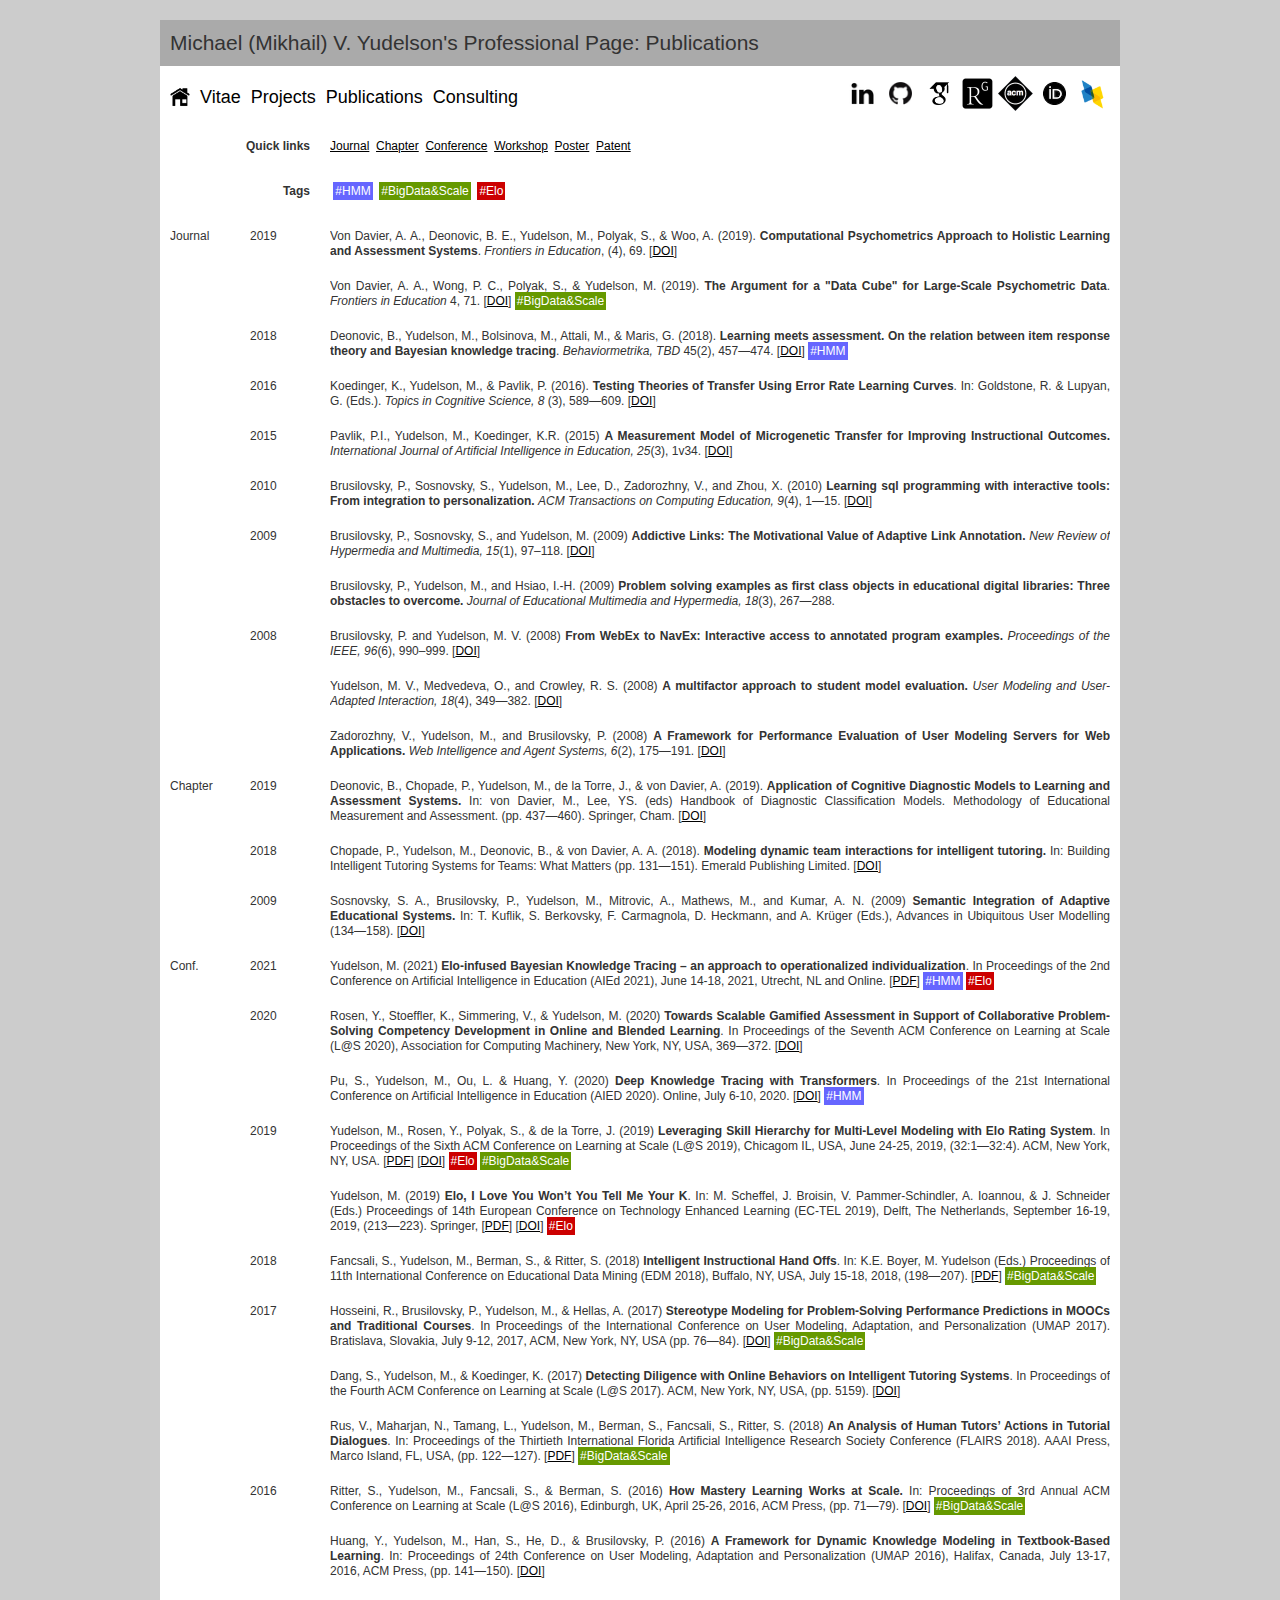
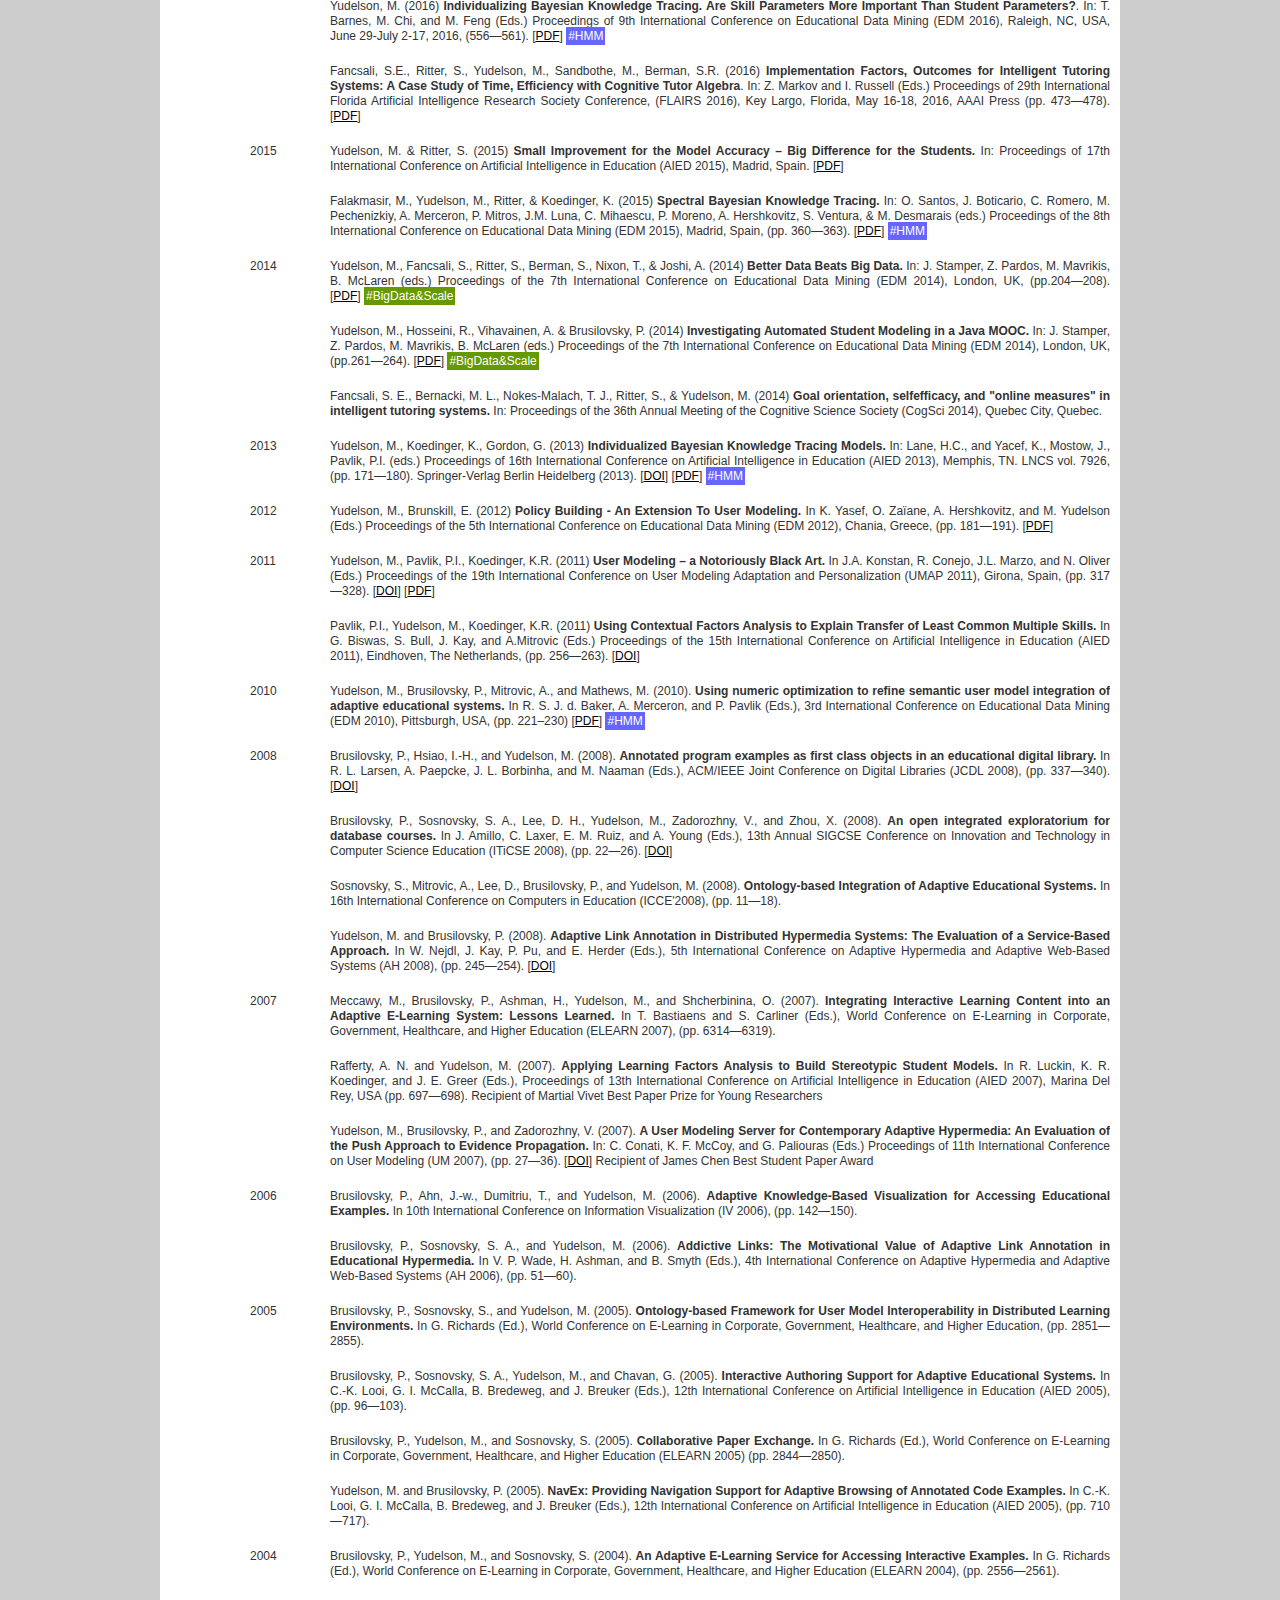
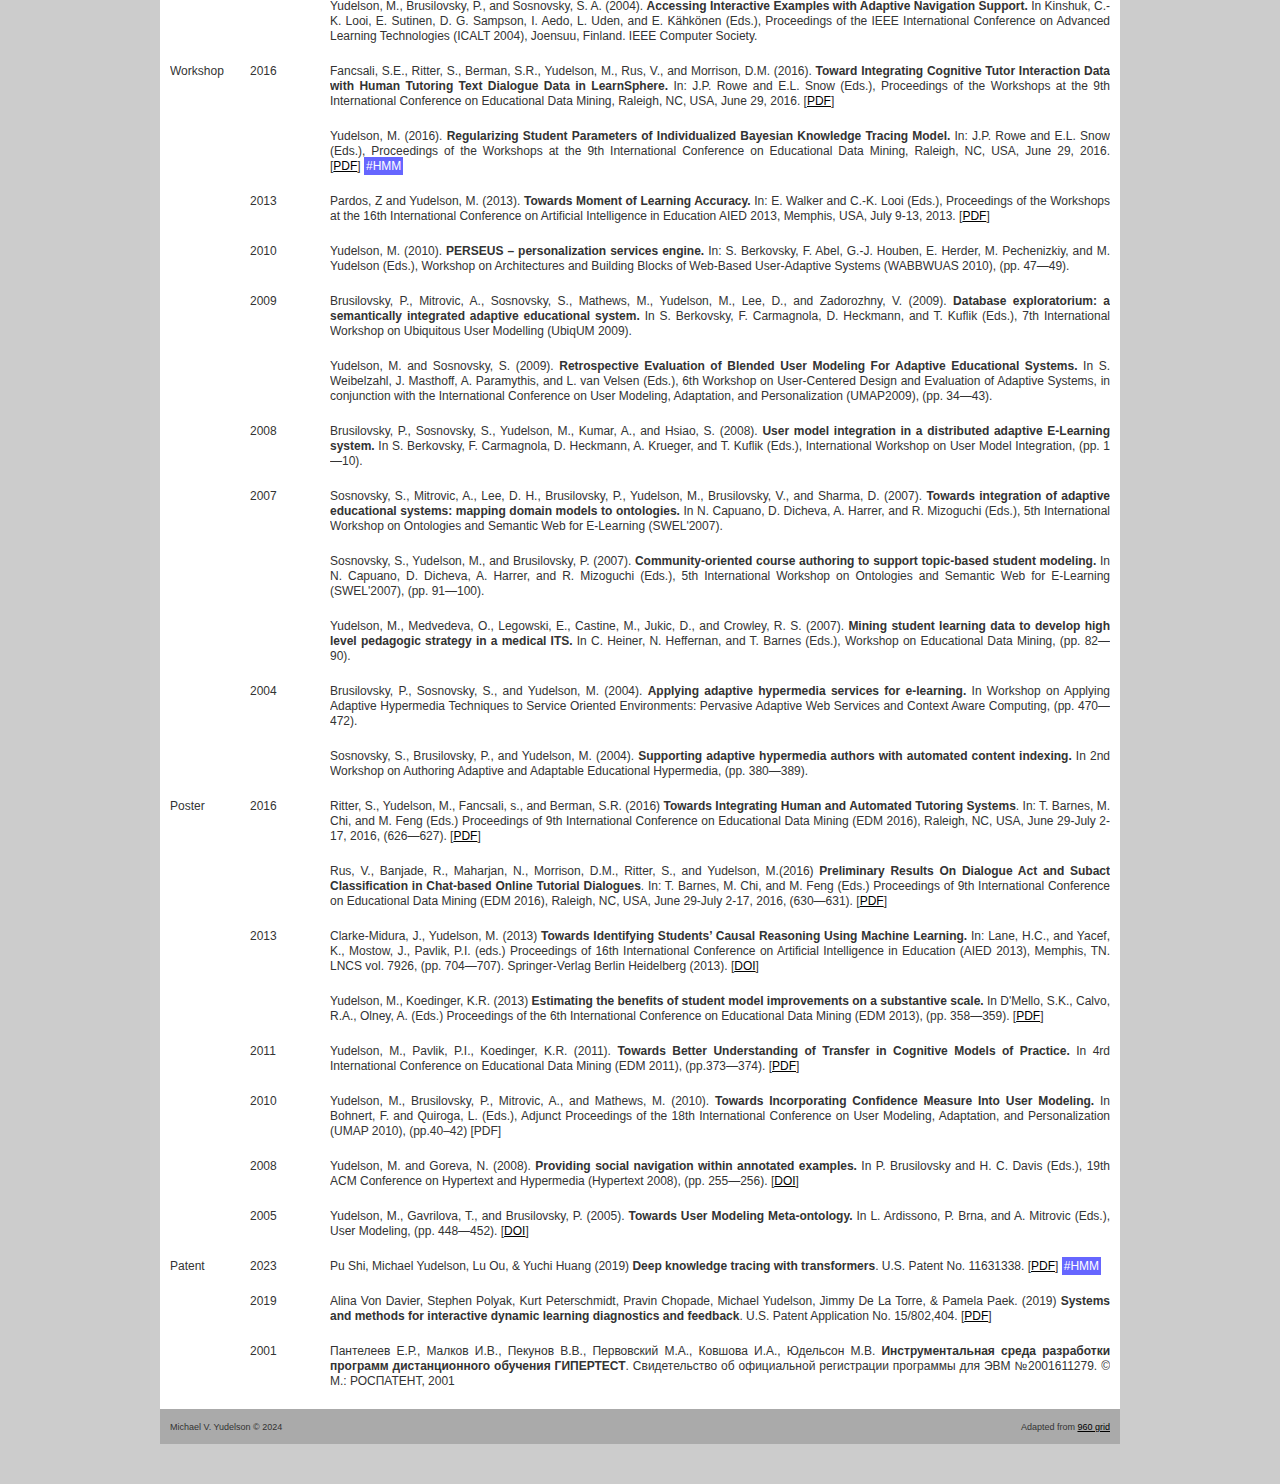
<file: pub.html>
<!DOCTYPE html>
<html lang="en">
<head>
<meta charset="utf-8" />
<title>Michael (Mikhail) V. Yudelson's Professional Page: Publications</title>
<link rel="stylesheet" href="css/reset.css" />
<link rel="stylesheet" href="css/text.css" />
<link rel="stylesheet" href="css/960.css" />
<link rel="stylesheet" href="css/base.css" />
<link rel="stylesheet" href="css/special.css" />
<link rel="shortcut icon" type="image/png" href="/favicon.png"/>
<link rel="shortcut icon" type="image/png" href="http://yudelson.info/favicon.png"/>
</head>
<body>
<div class="container_12">
 <!-- Large header -->
 <div class="grid_12 title_tab_large grey" id="menu_top">
	<p>Michael (Mikhail) V. Yudelson's Professional Page: Publications</p>
 </div>
 <div class="clear"></div>
 <!-- menu bar-->
 <div class="grid_6" id="menu_middle">
    <p class="top_tab">
        <span><a href="index.html"><img src="img/home_256_black.png" style="vertical-align:text-top;" height="20" width="20"/></a></span><!--&nbsp;&nbsp;<span><a href="cv.html">CV</a></span>-->&nbsp;&nbsp;<a href="vitae.html">Vitae</a></span>&nbsp;&nbsp;<span><a href="proj.html">Projects</a></span>&nbsp;&nbsp;<span><a href="pub.html">Publications</a></span>&nbsp;&nbsp;<span><a href="llc.html">Consulting</a></span>
    </p>
</div>
 <div class="grid_6" id="menu_social" align="right">
		<a href="http://www.linkedin.com/in/michael1yudelson" alt="LinkedIn Profile"  target="_blank"><img src="img/linkedin_40_black.png" height="35" width="35"/></a>
		<a href="https://github.com/myudelson" alt="gitHub account"  target="_blank"><img src="img/github_40_black.png" height="35" width="35"/></a>
		<a href="https://scholar.google.com/citations?user=ncrZ-ZsAAAAJ&hl=en" alt="Google Scholar Profile"  target="_blank"><img src="img/googlescholar_256_black.png" height="35" width="35"/></a>
		<a href="https://www.researchgate.net/profile/Michael_Yudelson" alt="Research Gate Profile"  target="_blank"><img src="img/rg_140_black.png" height="35" width="35"/></a>
		<a href="https://dl.acm.org/author_page.cfm?id=81100603324" alt="ACM Digital Library author page"  target="_blank"><img src="img/acm_140_black.png" height="35" width="35"/></a>
		<a href="http://orcid.org/0000-0002-8280-0348" alt="ORCID profile"  target="_blank"><img src="img/orcid_64_black.png" height="35" width="35"/></a>
		<a href="http://dblp.uni-trier.de/pers/hd/y/Yudelson:Michael.html" alt="DBLP page"  target="_blank"><img src="img/dblp_120_black.png" height="35" width="35"/></a>
 </div>
 <div class="clear"></div>
 
<!-- Publications -->

<!-- Quick Links-->
<div class="grid_2"><p style="text-align:right"><strong>Quick links</strong></p></div><div class="grid_10"><p><a href="#Journal">Journal</a>&nbsp;&nbsp;<a href="#Chapter">Chapter</a>&nbsp;&nbsp;<a href="#Conference">Conference</a>&nbsp;&nbsp;<a href="#Workshop">Workshop</a>&nbsp;&nbsp;<a href="#Poster">Poster</a>&nbsp;&nbsp;<a href="#Patent">Patent</a></p></div>
<div class="clear"></div>

<!-- Tags-->
<div class="grid_2">
	<p style="text-align:right"><strong>Tags</strong></p>
</div>
<div class="grid_10"><p>
	&nbsp;<span class="tag-blue">#HMM</span>
	&nbsp;<span class="tag-green">#BigData&Scale</span>
	&nbsp;<span class="tag-red">#Elo</span>
</p></div>
<div class="clear"></div>



<!-- Journal -->
<!-- Journal 2019 -->
<div class="grid_1"><p><a id="Journal"></a>Journal</p></div>
<div class="grid_1"><p>2019</p></div>
<div class="grid_10">
		<p><a name="CPAtHLaAs"></a>Von Davier, A. A., Deonovic, B. E., Yudelson, M., Polyak, S., &amp; Woo, A. (2019). <strong>Computational Psychometrics Approach to Holistic Learning and Assessment Systems</strong>. <em>Frontiers in Education</em>, (4), 69. [<a href="https://doi.org/10.3389/feduc.2019.00069" target="_target">DOI</a>]</p>
		<p>Von Davier, A. A., Wong, P. C., Polyak, S., &amp; Yudelson, M. (2019). <strong>The Argument for a "Data Cube" for Large-Scale Psychometric Data</strong>. <em>Frontiers in Education</em> 4, 71. [<a href="https://doi.org/10.3389/feduc.2019.00071" target="_target">DOI</a>]&nbsp;<span class="tag-green">#BigData&Scale</span></p>
</div>

<!-- Journal 2018 -->
<div class="grid_1"><p>&nbsp;</div>
<div class="grid_1"><p>2018</p></div>
<div class="grid_10">
		<p>Deonovic, B., Yudelson, M., Bolsinova, M., Attali, M., &amp; Maris, G. (2018). <strong>Learning meets assessment. On the relation between item response theory and Bayesian knowledge tracing</strong>. <em>Behaviormetrika, TBD</em> 45(2), 457&mdash;474. [<a href="https://doi.org/10.1007/s41237-018-0070-z" target="_target">DOI</a>]&nbsp;<span class="tag-blue">#HMM</span></p>
</div>


<!-- Journal 2016 -->
<div class="grid_1">&nbsp;</div>
<div class="grid_1"><p>2016</p></div>
<div class="grid_10">
		<p>Koedinger, K., Yudelson, M., &amp; Pavlik, P. (2016). <strong>Testing Theories of Transfer Using Error Rate Learning Curves</strong>. In: Goldstone, R. &amp; Lupyan, G. (Eds.). <em>Topics in Cognitive Science, 8</em> (3), 589&mdash;609. [<a href="http://dx.doi.org/10.1111/tops.12208" target="_target">DOI</a>]</p>
</div>

<!-- Journal 2015 -->
<div class="grid_1">&nbsp;</div>
<div class="grid_1"><p>2015</p></div>
<div class="grid_10">
		<p>Pavlik, P.I., Yudelson, M., Koedinger, K.R. (2015) <strong>A Measurement Model of Microgenetic Transfer for Improving Instructional Outcomes.</strong> <em>International Journal of Artificial Intelligence in Education, 25</em>(3), 1v34. [<a href="http://dx.doi.org/10.1007/s40593-015-0039-y" target="_target">DOI</a>]</p>
</div>

<!-- Journal 2010 -->
<div class="grid_1">&nbsp;</div>
<div class="grid_1"><p>2010</p></div>
<div class="grid_10">
		<p>Brusilovsky, P., Sosnovsky, S., Yudelson, M., Lee, D., Zadorozhny, V., and Zhou, X. (2010) <strong>Learning sql programming with interactive tools: From integration to personalization.</strong> <em>ACM Transactions on Computing Education, 9</em>(4), 1&mdash;15. [<a href="http://dx.doi.org/10.1145/1656255.1656257" target="_target">DOI</a>]</p>
</div>

<!-- Journal 2009 -->
<div class="grid_1">&nbsp;</div>
<div class="grid_1"><p>2009</p></div>
<div class="grid_10">
		<p>Brusilovsky, P., Sosnovsky, S., and Yudelson, M. (2009) <strong>Addictive Links: The Motivational Value of Adaptive Link Annotation.</strong> <em>New Review of Hypermedia and Multimedia, 15</em>(1), 97–118. [<a href="http://dx.doi.org/10.1080/13614560902803570" target="_target">DOI</a>]</p>
		<p>Brusilovsky, P., Yudelson, M., and Hsiao, I.-H. (2009) <strong>Problem solving examples as first class objects in educational digital libraries: Three obstacles to overcome.</strong> <em>Journal of Educational Multimedia and Hypermedia, 18</em>(3), 267&mdash;288.</p>
</div>

<!-- Journal 2008 -->
<div class="grid_1">&nbsp;</div>
<div class="grid_1"><p>2008</p></div>
<div class="grid_10">
		<p>Brusilovsky, P. and Yudelson, M. V. (2008) <strong>From WebEx to NavEx: Interactive access to annotated program examples.</strong> <em>Proceedings of the IEEE, 96</em>(6), 990–999. [<a href="http://dx.doi.org/10.1109/JPROC.2008.921611" target="_target">DOI</a>]</p>
		<p><a name="AMATSME"></a>Yudelson, M. V., Medvedeva, O., and Crowley, R. S. (2008) <strong>A multifactor approach to student model evaluation.</strong> <em>User Modeling and User-Adapted Interaction, 18</em>(4), 349&mdash;382. [<a href="http://dx.doi.org/10.1007/s11257-007-9046-5" target="_target">DOI</a>]</p>
		<p>Zadorozhny, V., Yudelson, M., and Brusilovsky, P. (2008) <strong>A Framework for Performance Evaluation of User Modeling Servers for Web Applications.</strong> <em>Web Intelligence and Agent Systems, 6</em>(2), 175&mdash;191. [<a href="http://dx.doi.org/10.3233/WIA-2008-0136" target="_target">DOI</a>]</p>
</div>



<!-- Chapter -->
<!-- Chapter 2019 -->
<div class="grid_1"><p><a id="Chapter"></a>Chapter</p></div>
<div class="grid_1"><p>2019</p></div>
<div class="grid_10">
		<p>Deonovic, B., Chopade, P., Yudelson, M., de la Torre, J., &amp; von Davier, A. (2019).  <strong>Application of Cognitive Diagnostic Models to Learning and Assessment Systems.</strong> In: von Davier, M., Lee, YS. (eds) Handbook of Diagnostic Classification Models. Methodology of Educational Measurement and Assessment. (pp. 437&mdash;460). Springer, Cham. [<a href="https://doi.org/10.1007/978-3-030-05584-4_21" target="_target">DOI</a>]</p>
</div>

<!-- Chapter 2018 -->
<div class="grid_1"><p>&nbsp;</div>
<div class="grid_1"><p>2018</p></div>
<div class="grid_10">
		<p>Chopade, P., Yudelson, M., Deonovic, B., & von Davier, A. A. (2018).  <strong>Modeling dynamic team interactions for intelligent tutoring.</strong> In: Building Intelligent Tutoring Systems for Teams: What Matters (pp. 131&mdash;151). Emerald Publishing Limited. [<a href="https://doi.org/10.1108/S1534-085620180000019010" target="_target">DOI</a>]</p>
</div>

<!-- Chapter 2009 -->
<div class="grid_1">&nbsp;</div>
<div class="grid_1"><p>2009</p></div>
<div class="grid_10">
		<p>Sosnovsky, S. A., Brusilovsky, P., Yudelson, M., Mitrovic, A., Mathews, M., and Kumar, A. N. (2009) <strong>Semantic Integration of Adaptive Educational Systems.</strong> In: T. Kuflik, S. Berkovsky, F. Carmagnola, D. Heckmann, and A. Kr&uuml;ger (Eds.), Advances in Ubiquitous User Modelling (134&mdash;158). [<a href="http://dx.doi.org/10.1007/978-3-642-05039-8_8" target="_target">DOI</a>]</p>
</div>


<!-- Conference -->
<!-- Conference 2021 -->
<div class="grid_1"><p><a id="Conference"></a>Conf.</p></div>
<div class="grid_1"><p>2021</p></div>
<div class="grid_10">
	<p>Yudelson, M. (2021) <strong>Elo-infused Bayesian Knowledge Tracing – an approach to operationalized individualization</strong>. In Proceedings of the 2nd Conference on Artificial Intelligence in Education (AIEd 2021), June 14-18, 2021, Utrecht, NL and Online. [<a href="pdf/AIED2021_Yudelson.pdf" target="_target">PDF</a>]&nbsp;<span class="tag-blue">#HMM</span>&nbsp;<span class="tag-red">#Elo</span></p>
</div> 


<!-- Conference 2020 -->
<div class="grid_1">&nbsp;</div>
<div class="grid_1"><p>2020</p></div>
<div class="grid_10">
	<p>Rosen, Y., Stoeffler, K., Simmering, V., &amp; Yudelson, M. (2020) <strong>Towards Scalable Gamified Assessment in Support of Collaborative Problem-Solving Competency Development in Online and Blended Learning</strong>. In Proceedings of the Seventh ACM Conference on Learning at Scale (L@S 2020), Association for Computing Machinery, New York, NY, USA, 369&mdash;372. [<a href="https://dl.acm.org/doi/abs/10.1145/3386527.3405946" target="_target">DOI</a>]</p>
	<p>Pu, S., Yudelson, M., Ou, L. &amp; Huang, Y. (2020) <strong>Deep Knowledge Tracing with Transformers</strong>. In Proceedings of the 21st International Conference on Artificial Intelligence in Education (AIED 2020). Online, July 6-10, 2020. [<a href="https://doi.org/10.1145/3386527.3405946" target="_target">DOI</a>]&nbsp;<span class="tag-blue">#HMM</span></p>
</div> 


<!-- Conference 2019 -->
<div class="grid_1">&nbsp;</div>
<div class="grid_1"><p>2019</p></div>
<div class="grid_10">
	<p>Yudelson, M., Rosen, Y., Polyak, S., &amp; de la Torre, J. (2019) <strong>Leveraging Skill Hierarchy for Multi-Level Modeling with Elo Rating System</strong>. In Proceedings of the Sixth ACM Conference on Learning at Scale (L@S 2019), Chicagom IL, USA, June 24-25, 2019, (32:1&mdash;32:4). ACM, New York, NY, USA. [<a href="pdf/LaS2019_YudelsonRPdlT_WiP.pdf" target="_target">PDF</a>] [<a href="https://doi.org/10.1145/3330430.3333645" target="_target">DOI</a>]&nbsp;<span class="tag-red">#Elo</span>&nbsp;<span class="tag-green">#BigData&Scale</span></p>
	<p>Yudelson, M. (2019) <strong>Elo, I Love You Won’t You Tell Me Your K</strong>. In: M. Scheffel, J. Broisin, V. Pammer-Schindler, A. Ioannou, &amp; J. Schneider (Eds.) Proceedings of 14th European Conference on Technology Enhanced Learning (EC-TEL 2019), Delft, The Netherlands, September 16-19, 2019, (213&mdash;223). Springer,  [<a href="pdf/ECTEL2019_Yudelson_Elo.pdf" target="_target">PDF</a>] [<a href="https://doi.org/10.1007/978-3-030-29736-7_16" target="_target">DOI</a>]&nbsp;<span class="tag-red">#Elo</span></p>
</div> 

<!-- Conference 2018 -->
<div class="grid_1">&nbsp;</div>
<div class="grid_1"><p>2018</p></div>
<div class="grid_10">
	<p><a name="IIHO"></a>Fancsali, S., Yudelson, M., Berman, S., &amp; Ritter, S. (2018) <strong>Intelligent Instructional Hand Offs</strong>. In:  K.E. Boyer, M. Yudelson (Eds.) Proceedings of 11th International Conference on Educational Data Mining (EDM 2018), Buffalo, NY, USA, July 15-18, 2018, (198&mdash;207). [<a href="http://educationaldatamining.org/files/conferences/EDM2018/papers/EDM2018_paper_134.pdf" target="_target">PDF</a>]&nbsp;<span class="tag-green">#BigData&Scale</span></p>
</div> 

<!-- Conference 2017 -->
<div class="grid_1">&nbsp;</div>
<div class="grid_1"><p>2017</p></div>
<div class="grid_10">
	<p><a name="SMfPSPPiMaTC"></a>Hosseini, R., Brusilovsky, P., Yudelson, M., &amp; Hellas, A. (2017) <strong>Stereotype Modeling for Problem-Solving Performance Predictions in MOOCs and Traditional Courses</strong>. In Proceedings of the International Conference on User Modeling, Adaptation, and Personalization (UMAP 2017). Bratislava, Slovakia, July 9-12, 2017, ACM, New York, NY, USA (pp. 76&mdash;84). [<a href="https://doi.org/10.1145/3079628.3079672" target="_target">DOI</a>]&nbsp;<span class="tag-green">#BigData&Scale</span></p>
</div> 

<div class="grid_1">&nbsp;</div>
<div class="grid_1">&nbsp;</div>
<div class="grid_10">
	<p>Dang, S., Yudelson, M., &amp; Koedinger, K. (2017) <strong>Detecting Diligence with Online Behaviors on Intelligent Tutoring Systems</strong>. In Proceedings of the Fourth ACM Conference on Learning at Scale (L@S 2017). ACM, New York, NY, USA, (pp. 5159). [<a href="https://doi.org/10.1145/3051457.3051470" target="_target">DOI</a>]</p>
</div> 

<div class="grid_1">&nbsp;</div>
<div class="grid_1">&nbsp;</div>
<div class="grid_10">
	<p>Rus, V., Maharjan, N., Tamang, L., Yudelson, M., Berman, S., Fancsali, S., Ritter, S. (2018) <strong>An Analysis of Human Tutors’ Actions in Tutorial Dialogues</strong>. In: Proceedings of the Thirtieth International Florida Artificial Intelligence Research Society Conference (FLAIRS 2018). AAAI Press, Marco Island, FL, USA, (pp. 122&mdash;127). [<a href="https://aaai.org/ocs/index.php/FLAIRS/FLAIRS17/paper/view/15491/14920" target="_target">PDF</a>]&nbsp;<span class="tag-green">#BigData&Scale</span></p>
</div> 


<!-- Conference 2016 -->
<div class="grid_1">&nbsp;</div>
<div class="grid_1"><p>2016</p></div>
<div class="grid_10">
	<p>Ritter, S., Yudelson, M., Fancsali, S., &amp; Berman, S. (2016) <strong>How Mastery Learning Works at Scale.</strong> In: Proceedings of 3rd Annual ACM Conference on Learning at Scale (L@S 2016), Edinburgh, UK, April 25-26, 2016, ACM Press, (pp. 71&mdash;79). [<a href="http://dx.doi.org/10.1145/2876034.2876039" target="_target">DOI</a>]&nbsp;<span class="tag-green">#BigData&Scale</span></p>
	<p>Huang, Y., Yudelson, M., Han, S., He, D., &amp; Brusilovsky, P. (2016) <strong>A Framework for Dynamic Knowledge Modeling in Textbook-Based Learning</strong>. In:  Proceedings of 24th Conference on User Modeling, Adaptation and Personalization (UMAP 2016), Halifax, Canada, July 13-17, 2016, ACM Press, (pp. 141&mdash;150). [<a href="http://dx.doi.org/10.1145/2930238.2930258" target="_target">DOI</a>]</p>
	<p>Yudelson, M. (2016) <strong>Individualizing Bayesian Knowledge Tracing. Are Skill Parameters More Important Than Student Parameters?</strong>. In:  T. Barnes, M. Chi, and M. Feng (Eds.) Proceedings of 9th International Conference on Educational Data Mining (EDM 2016), Raleigh, NC, USA, June 29-July 2-17, 2016, (556&mdash;561). [<a href="pdf/EDM2016_Yudelson.pdf" target="_target">PDF</a>]&nbsp;<span class="tag-blue">#HMM</span></p>
	<p>Fancsali, S.E., Ritter, S., Yudelson, M., Sandbothe, M., Berman, S.R. (2016) <strong>Implementation Factors, Outcomes for Intelligent Tutoring Systems: A Case Study of Time, Efficiency with Cognitive Tutor Algebra</strong>. In: Z. Markov and I. Russell (Eds.) Proceedings of 29th International Florida Artificial Intelligence Research Society Conference, (FLAIRS 2016), Key Largo, Florida, May 16-18, 2016, AAAI Press (pp. 473&mdash;478). [<a href="https://www.aaai.org/ocs/index.php/FLAIRS/FLAIRS16/paper/view/12965/12614" target="_target">PDF</a>]</p>
</div> 

<!-- Conference 2015 -->
<div class="grid_1">&nbsp;</div>
<div class="grid_1"><p>2015</p></div>
<div class="grid_10">
	<p>Yudelson, M. &amp; Ritter, S. (2015) <strong>Small Improvement for the Model Accuracy &ndash; Big Difference for the Students.</strong> In: Proceedings of 17th International Conference on Artificial Intelligence in Education (AIED 2015), Madrid, Spain. [<a href="pdf/AIED2015_YudelsonR.pdf" target="_blank">PDF</a>]</p>
	<p>Falakmasir, M., Yudelson, M., Ritter, &amp; Koedinger, K. (2015) <strong>Spectral Bayesian Knowledge Tracing.</strong> In: O. Santos, J. Boticario, C. Romero, M. Pechenizkiy, A. Merceron, P. Mitros, J.M. Luna, C. Mihaescu, P. Moreno, A. Hershkovitz, S. Ventura, &amp; M. Desmarais (eds.) Proceedings of the 8th International Conference on Educational Data Mining (EDM 2015), Madrid, Spain, (pp. 360&mdash;363). [<a href="pdf/EDM2015_FalakmasirYRK.pdf" target="_blank">PDF</a>]&nbsp;<span class="tag-blue">#HMM</span></p>
</div>

<!-- Conference 2014 -->
<div class="grid_1">&nbsp;</div>
<div class="grid_1"><p>2014</p></div>
<div class="grid_10">
	<p><a name="BDBBD"></a>Yudelson, M., Fancsali, S., Ritter, S., Berman, S., Nixon, T., &amp; Joshi, A. (2014) <strong>Better Data Beats Big Data.</strong> In: J. Stamper, Z. Pardos, M. Mavrikis, B. McLaren (eds.) Proceedings of the 7th International Conference on Educational Data Mining (EDM 2014), London, UK, (pp.204&mdash;208). [<a href="pdf/EDM2014_YudelsonFRBNJ.pdf" target="_blank">PDF</a>]&nbsp;<span class="tag-green">#BigData&Scale</span></p>
	<p><a name="IASMIAJM"></a>Yudelson, M., Hosseini, R., Vihavainen, A. &amp; Brusilovsky, P. (2014) <strong>Investigating Automated Student Modeling in a Java MOOC.</strong> In: J. Stamper, Z. Pardos, M. Mavrikis, B. McLaren (eds.) Proceedings of the 7th International Conference on Educational Data Mining (EDM 2014), London, UK, (pp.261&mdash;264). [<a href="pdf/EDM2014_YudelsonHVB.pdf" target="_blank">PDF</a>]&nbsp;<span class="tag-green">#BigData&Scale</span></p>
	<p>Fancsali, S. E., Bernacki, M. L., Nokes-Malach, T. J., Ritter, S., &amp; Yudelson, M. (2014) <strong>Goal orientation, selfefficacy, and "online measures" in intelligent tutoring systems.</strong> In: Proceedings of the 36th Annual Meeting of the Cognitive Science Society (CogSci 2014), Quebec City, Quebec.</p>
</div>

<!-- Conference 2013 -->
<div class="grid_1">&nbsp;</div>
<div class="grid_1"><p>2013</p></div>
<div class="grid_10">
	<p><a name="IBKTM"></a>Yudelson, M., Koedinger, K., Gordon, G. (2013) <strong>Individualized Bayesian Knowledge Tracing Models.</strong> In: Lane, H.C., and Yacef, K., Mostow, J., Pavlik, P.I. (eds.) Proceedings of 16th International Conference on Artificial Intelligence in Education (AIED 2013), Memphis, TN. LNCS vol. 7926, (pp. 171&mdash;180). Springer-Verlag Berlin Heidelberg (2013). [<a href="http://dx.doi.org/10.1007/978-3-642-39112-5_18" target="_blank">DOI</a>] [<a href="pdf/AIED2013_YudelsonKG.pdf" target="_blank">PDF</a>]&nbsp;<span class="tag-blue">#HMM</span></p>
</div>

<!-- Conference2012 -->
<div class="grid_1">&nbsp;</div>
<div class="grid_1"><p>2012</p></div>
<div class="grid_10">
	<p>Yudelson, M., Brunskill, E. (2012) <strong>Policy Building - An Extension To User Modeling.</strong> In K. Yasef, O. Za&iuml;ane, A. Hershkovitz, and M. Yudelson (Eds.) Proceedings of the 5th International Conference on Educational Data Mining (EDM 2012), Chania, Greece, (pp. 181&mdash;191). [<a href="pdf/EDM2012_YudelsonB.pdf" target="_blank">PDF</a>]</p>
</div>

<!-- Conference 2011 -->
<div class="grid_1">&nbsp;</div>
<div class="grid_1"><p>2011</p></div>
<div class="grid_10">
	<p>Yudelson, M., Pavlik, P.I., Koedinger, K.R. (2011) <strong>User Modeling – a Notoriously Black Art.</strong> In J.A. Konstan, R. Conejo, J.L. Marzo, and N. Oliver (Eds.) Proceedings of the 19th International Conference on User Modeling Adaptation and Personalization (UMAP 2011), Girona, Spain, (pp. 317&mdash;328). [<a href="http://dx.doi.org/10.1007/978-3-642-22362-4_27" target="_blank">DOI</a>] [<a href="pdf/UMAP2011_YudelsonPK.pdf" target="_blank">PDF</a>]</p>
	<p>Pavlik, P.I., Yudelson, M., Koedinger, K.R. (2011) <strong>Using Contextual Factors Analysis to Explain Transfer of Least Common Multiple Skills.</strong> In G. Biswas, S. Bull, J. Kay, and A.Mitrovic (Eds.) Proceedings of the 15th International Conference on Artificial Intelligence in Education (AIED 2011), Eindhoven, The Netherlands, (pp. 256&mdash;263). [<a href="http://dx.doi.org/10.1007/978-3-642-21869-9_34" target="_blank">DOI</a>]</p>
</div>

<!-- Conference 2010 -->
<div class="grid_1">&nbsp;</div>
<div class="grid_1"><p>2010</p></div>
<div class="grid_10">
	<p>Yudelson, M., Brusilovsky, P., Mitrovic, A., and Mathews, M. (2010). <strong>Using numeric optimization to refine semantic user model integration of adaptive educational systems.</strong> In R. S. J. d. Baker, A. Merceron, and P. Pavlik (Eds.), 3rd International Conference on Educational Data Mining (EDM 2010), Pittsburgh, USA, (pp. 221–230) [<a href="pdf/EDM2010_YudelsonBMM.pdf" target="_blank">PDF</a>]&nbsp;<span class="tag-blue">#HMM</span></p>
</div>

<!-- Conference 2008 -->
<div class="grid_1">&nbsp;</div>
<div class="grid_1"><p>2008</p></div>
<div class="grid_10">
	<p>Brusilovsky, P., Hsiao, I.-H., and Yudelson, M. (2008). <strong>Annotated program examples as first class objects in an educational digital library.</strong> In R. L. Larsen, A. Paepcke, J. L. Borbinha, and M. Naaman (Eds.), ACM/IEEE Joint Conference on Digital Libraries (JCDL 2008), (pp. 337&mdash;340). [<a href="http://dx.doi.org/10.1145/1378889.1378946" target="_blank">DOI</a>]</p>
	<p>Brusilovsky, P., Sosnovsky, S. A., Lee, D. H., Yudelson, M., Zadorozhny, V., and Zhou, X. (2008). <strong>An open integrated exploratorium for database courses.</strong> In J. Amillo, C. Laxer, E. M. Ruiz, and A. Young (Eds.), 13th Annual SIGCSE Conference on Innovation and Technology in Computer Science Education (ITiCSE 2008), (pp. 22&mdash;26). [<a href="http://dx.doi.org/10.1145/1384271.1384280" target="_blank">DOI</a>]</p>
	<p>Sosnovsky, S., Mitrovic, A., Lee, D., Brusilovsky, P., and Yudelson, M. (2008). <strong>Ontology-based Integration of Adaptive Educational Systems.</strong> In 16th International Conference on Computers in Education (ICCE'2008), (pp. 11&mdash;18).</p>
	<p>Yudelson, M. and Brusilovsky, P. (2008). <strong>Adaptive Link Annotation in Distributed Hypermedia Systems: The Evaluation of a Service-Based Approach.</strong> In W. Nejdl, J. Kay, P. Pu, and E. Herder (Eds.), 5th International Conference on Adaptive Hypermedia and Adaptive Web-Based Systems (AH 2008), (pp. 245&mdash;254). [<a href="http://dx.doi.org/10.1007/978-3-540-70987-9_27" target="_blank">DOI</a>]</p>
</div>

<!-- Conference 2007 -->
<div class="grid_1">&nbsp;</div>
<div class="grid_1"><p>2007</p></div>
<div class="grid_10">
	<p>Meccawy, M., Brusilovsky, P., Ashman, H., Yudelson, M., and Shcherbinina, O. (2007). <strong>Integrating Interactive Learning Content into an Adaptive E-Learning System: Lessons Learned.</strong> In T. Bastiaens and S. Carliner (Eds.), World Conference on E-Learning in Corporate, Government, Healthcare, and Higher Education (ELEARN 2007), (pp. 6314&mdash;6319).</p>
	<p>Rafferty, A. N. and Yudelson, M. (2007). <strong>Applying Learning Factors Analysis to Build Stereotypic Student Models.</strong> In R. Luckin, K. R. Koedinger, and J. E. Greer (Eds.), Proceedings of 13th International Conference on Artificial Intelligence in Education (AIED 2007), Marina Del Rey, USA (pp. 697&mdash;698). Recipient of Martial Vivet Best Paper Prize for Young Researchers </p>
	<p>Yudelson, M., Brusilovsky, P., and Zadorozhny, V. (2007). <strong>A User Modeling Server for Contemporary Adaptive Hypermedia: An Evaluation of the Push Approach to Evidence Propagation.</strong> In: C. Conati, K. F. McCoy, and G. Paliouras (Eds.) Proceedings of 11th International Conference on User Modeling (UM 2007), (pp. 27&mdash;36). [<a href="http://dx.doi.org/10.1007/978-3-540-73078-1_6" target="_blank">DOI</a>] Recipient of James Chen Best Student Paper Award</p>
</div>

<!-- Conference 2006 -->
<div class="grid_1">&nbsp;</div>
<div class="grid_1"><p>2006</p></div>
<div class="grid_10">
	<p>Brusilovsky, P., Ahn, J.-w., Dumitriu, T., and Yudelson, M. (2006). <strong>Adaptive Knowledge-Based Visualization for Accessing Educational Examples.</strong> In 10th International Conference on Information Visualization (IV 2006), (pp. 142&mdash;150).</p>
	<p>Brusilovsky, P., Sosnovsky, S. A., and Yudelson, M. (2006). <strong>Addictive Links: The Motivational Value of Adaptive Link Annotation in Educational Hypermedia.</strong> In V. P. Wade, H. Ashman, and B. Smyth (Eds.), 4th International Conference on Adaptive Hypermedia and Adaptive Web-Based Systems (AH 2006), (pp. 51&mdash;60). </p>
</div>

<!-- Conference 2005 -->
<div class="grid_1">&nbsp;</div>
<div class="grid_1"><p>2005</p></div>
<div class="grid_10">
	<p>Brusilovsky, P., Sosnovsky, S., and Yudelson, M. (2005). <strong>Ontology-based Framework for User Model Interoperability in Distributed Learning Environments.</strong> In G. Richards (Ed.), World Conference on E-Learning in Corporate, Government, Healthcare, and Higher Education, (pp. 2851&mdash;2855).</p>
	<p>Brusilovsky, P., Sosnovsky, S. A., Yudelson, M., and Chavan, G. (2005). <strong>Interactive Authoring Support for Adaptive Educational Systems.</strong> In C.-K. Looi, G. I. McCalla, B. Bredeweg, and J. Breuker (Eds.), 12th International Conference on Artificial Intelligence in Education (AIED 2005), (pp. 96&mdash;103).</p>
	<p>Brusilovsky, P., Yudelson, M., and Sosnovsky, S. (2005). <strong>Collaborative Paper Exchange.</strong> In G. Richards (Ed.), World Conference on E-Learning in Corporate, Government, Healthcare, and Higher Education (ELEARN 2005) (pp. 2844&mdash;2850).</p>
	<p>Yudelson, M. and Brusilovsky, P. (2005). <strong>NavEx: Providing Navigation Support for Adaptive Browsing of Annotated Code Examples.</strong> In C.-K. Looi, G. I. McCalla, B. Bredeweg, and J. Breuker (Eds.), 12th International Conference on Artificial Intelligence in Education (AIED 2005), (pp. 710&mdash;717).</p>
</div>

<!-- Conference 2004 -->
<div class="grid_1"><p>&nbsp;</div>
<div class="grid_1"><p>2004</p></div>
<div class="grid_10">
	<p>Brusilovsky, P., Yudelson, M., and Sosnovsky, S. (2004). <strong>An Adaptive E-Learning Service for Accessing Interactive Examples.</strong> In G. Richards (Ed.), World Conference on E-Learning in Corporate, Government, Healthcare, and Higher Education (ELEARN 2004), (pp. 2556&mdash;2561).</p>
	<p>Yudelson, M., Brusilovsky, P., and Sosnovsky, S. A. (2004). <strong>Accessing Interactive Examples with Adaptive Navigation Support.</strong> In Kinshuk, C.-K. Looi, E. Sutinen, D. G. Sampson, I. Aedo, L. Uden, and E. K&auml;hk&ouml;nen (Eds.), Proceedings of the IEEE International Conference on Advanced Learning Technologies (ICALT 2004), Joensuu, Finland. IEEE Computer Society.&nbsp;</p>
</div>



<!-- Workshop -->
<!-- Workshop 2016-->
<div class="grid_1"><p><a id="Workshop"></a>Workshop</p></div>
<div class="grid_1"><p>2016</p></div>
<div class="grid_10">
	<p>Fancsali, S.E., Ritter, S., Berman, S.R., Yudelson, M., Rus, V., and Morrison, D.M. (2016). <strong>Toward Integrating Cognitive Tutor Interaction Data with Human Tutoring Text Dialogue Data in LearnSphere.</strong> In: J.P. Rowe and E.L. Snow (Eds.), Proceedings of the Workshops at the 9th International Conference on Educational Data Mining, Raleigh, NC, USA, June 29, 2016. [<a href="http://ceur-ws.org/Vol-1633/ws3-paper3.pdf" target="_blank">PDF</a>]</p>
	<p>Yudelson, M. (2016). <strong>Regularizing Student Parameters of Individualized Bayesian Knowledge Tracing Model.</strong> In: J.P. Rowe and E.L. Snow (Eds.), Proceedings of the Workshops at the 9th International Conference on Educational Data Mining, Raleigh, NC, USA, June 29, 2016. [<a href="http://ceur-ws.org/Vol-1633/ws3-paper3.pdf" target="_blank">PDF</a>]&nbsp;<span class="tag-blue">#HMM</span></p>
</div>

<!-- Workshop 2013-->
<div class="grid_1">&nbsp;</div>
<div class="grid_1"><p>2013</p></div>
<div class="grid_10">
	<p>Pardos, Z and Yudelson, M. (2013). <strong>Towards Moment of Learning Accuracy.</strong> In: E. Walker and C.-K. Looi (Eds.), Proceedings of the Workshops at the 16th International Conference on Artificial Intelligence in Education AIED 2013, Memphis, USA, July 9-13, 2013. [<a href="http://ceur-ws.org/Vol-1009/0407.pdf" target="_blank">PDF</a>]</p>
</div>

<!-- Workshop 2010-->
<div class="grid_1">&nbsp;</div>
<div class="grid_1"><p>2010</p></div>
<div class="grid_10">
	<p>Yudelson, M. (2010). <strong>PERSEUS – personalization services engine.</strong> In: S. Berkovsky, F. Abel, G.-J. Houben, E. Herder, M. Pechenizkiy, and M. Yudelson (Eds.), Workshop on Architectures and Building Blocks of Web-Based User-Adaptive Systems (WABBWUAS 2010), (pp. 47&mdash;49).</p>
</div>

<!-- Workshop 2009-->
<div class="grid_1">&nbsp;</div>
<div class="grid_1"><p>2009</p></div>
<div class="grid_10">
	<p>Brusilovsky, P., Mitrovic, A., Sosnovsky, S., Mathews, M., Yudelson, M., Lee, D., and Zadorozhny, V. (2009). <strong>Database exploratorium: a semantically integrated adaptive educational system.</strong> In S. Berkovsky, F. Carmagnola, D. Heckmann, and T. Kuflik (Eds.), 7th International Workshop on Ubiquitous User Modelling (UbiqUM 2009).</p>
	<p>Yudelson, M. and Sosnovsky, S. (2009). <strong>Retrospective Evaluation of Blended User Modeling For Adaptive Educational Systems.</strong> In S. Weibelzahl, J. Masthoff, A. Paramythis, and L. van Velsen (Eds.), 6th Workshop on User-Centered Design and Evaluation of Adaptive Systems, in conjunction with the International Conference on User Modeling, Adaptation, and Personalization (UMAP2009), (pp. 34&mdash;43).</p>
</div>

<!-- Workshop 2008-->
<div class="grid_1">&nbsp;</div>
<div class="grid_1"><p>2008</p></div>
<div class="grid_10">
	<p>Brusilovsky, P., Sosnovsky, S., Yudelson, M., Kumar, A., and Hsiao, S. (2008). <strong>User model integration in a distributed adaptive E-Learning system.</strong> In S. Berkovsky, F. Carmagnola, D. Heckmann, A. Krueger, and T. Kuflik (Eds.), International Workshop on User Model Integration, (pp. 1&mdash;10).</p>
</div>

<!-- Workshop 2007 -->
<div class="grid_1">&nbsp;</div>
<div class="grid_1"><p>2007</p></div>
<div class="grid_10">
	<p>Sosnovsky, S., Mitrovic, A., Lee, D. H., Brusilovsky, P., Yudelson, M., Brusilovsky, V., and Sharma, D. (2007). <strong>Towards integration of adaptive educational systems: mapping domain models to ontologies.</strong> In N. Capuano, D. Dicheva, A. Harrer, and R. Mizoguchi (Eds.), 5th International Workshop on Ontologies and Semantic Web for E-Learning (SWEL'2007).</p>
	<p>Sosnovsky, S., Yudelson, M., and Brusilovsky, P. (2007). <strong>Community-oriented course authoring to support topic-based student modeling.</strong> In N. Capuano, D. Dicheva, A. Harrer, and R. Mizoguchi (Eds.), 5th International Workshop on Ontologies and Semantic Web for E-Learning (SWEL'2007), (pp. 91&mdash;100).</p>
	<p>Yudelson, M., Medvedeva, O., Legowski, E., Castine, M., Jukic, D., and Crowley, R. S. (2007). <strong>Mining student learning data to develop high level pedagogic strategy in a medical ITS.</strong> In C. Heiner, N. Heffernan, and T. Barnes (Eds.), Workshop on Educational Data Mining, (pp. 82&mdash;90).</p>
</div>

<!-- Workshop 2004-->
<div class="grid_1">&nbsp;</div>
<div class="grid_1"><p>2004</p></div>
<div class="grid_10">
	<p>Brusilovsky, P., Sosnovsky, S., and Yudelson, M. (2004). <strong>Applying adaptive hypermedia services for e-learning.</strong> In Workshop on Applying Adaptive Hypermedia Techniques to Service Oriented Environments: Pervasive Adaptive Web Services and Context Aware Computing, (pp. 470&mdash;472).</p>
	<p>Sosnovsky, S., Brusilovsky, P., and Yudelson, M. (2004). <strong>Supporting adaptive hypermedia authors with automated content indexing.</strong> In 2nd Workshop on Authoring Adaptive and Adaptable Educational Hypermedia, (pp. 380&mdash;389).</p>
</div>



<!-- Poster -->
<!-- Poster 2016 -->
<div class="grid_1"><p><a id="Poster"></a>Poster</p></div>
<div class="grid_1"><p>2016</p></div>
<div class="grid_10">
	<p>Ritter, S., Yudelson, M., Fancsali, s., and Berman, S.R. (2016) <strong>Towards Integrating Human and Automated Tutoring Systems</strong>. In:  T. Barnes, M. Chi, and M. Feng (Eds.) Proceedings of 9th International Conference on Educational Data Mining (EDM 2016), Raleigh, NC, USA, June 29-July 2-17, 2016, (626&mdash;627). [<a href="http://www.educationaldatamining.org/EDM2016/proceedings/paper_189.pdf" target="_target">PDF</a>]</p>
	<p>Rus, V., Banjade, R., Maharjan, N., Morrison, D.M., Ritter, S., and Yudelson, M.(2016) <strong>Preliminary Results On Dialogue Act and Subact Classification in Chat-based Online Tutorial Dialogues</strong>. In:  T. Barnes, M. Chi, and M. Feng (Eds.) Proceedings of 9th International Conference on Educational Data Mining (EDM 2016), Raleigh, NC, USA, June 29-July 2-17, 2016, (630&mdash;631). [<a href="http://www.educationaldatamining.org/EDM2016/proceedings/paper_186.pdf" target="_target">PDF</a>]</p>
</div>

<!-- Poster 2013 -->
<div class="grid_1">&nbsp;</div>
<div class="grid_1"><p>2013</p></div>
<div class="grid_10">
	<p>Clarke-Midura, J., Yudelson, M. (2013) <strong>Towards Identifying Students’ Causal Reasoning Using Machine Learning.</strong> In: Lane, H.C., and Yacef, K., Mostow, J., Pavlik, P.I. (eds.) Proceedings of 16th International Conference on Artificial Intelligence in Education (AIED 2013), Memphis, TN. LNCS vol. 7926, (pp. 704&mdash;707). Springer-Verlag Berlin Heidelberg (2013). [<a href="http://dx.doi.org/10.1007/978-3-642-39112-5_93" target="_blank">DOI</a>]</p>
	<p>Yudelson, M., Koedinger, K.R. (2013) <strong>Estimating the benefits of student model improvements on a substantive scale.</strong> In D'Mello, S.K., Calvo, R.A., Olney, A. (Eds.) Proceedings of the 6th International Conference on Educational Data Mining (EDM 2013), (pp. 358&mdash;359). [<a href="pdf/EDM2013_YudelsonK.pdf" target="_blank">PDF</a>]</p>
</div>

<!-- Poster 2011 -->
<div class="grid_1">&nbsp;</div>
<div class="grid_1"><p>2011</p></div>
<div class="grid_10">
	<p>Yudelson, M., Pavlik, P.I., Koedinger, K.R. (2011). <strong>Towards Better Understanding of Transfer in Cognitive Models of Practice.</strong> In 4rd International Conference on Educational Data Mining (EDM 2011), (pp.373&mdash;374). [<a href="pdf/EDM2011_YudelsonPK.pdf" target="_blank">PDF</a>]</p>
</div>

<!-- Poster 2010-->
<div class="grid_1">&nbsp;</div>
<div class="grid_1"><p>2010</p></div>
<div class="grid_10">
	<p>Yudelson, M., Brusilovsky, P., Mitrovic, A., and Mathews, M. (2010). <strong>Towards Incorporating Confidence Measure Into User Modeling.</strong> In Bohnert, F. and Quiroga, L. (Eds.), Adjunct Proceedings of the 18th International Conference on User Modeling, Adaptation, and Personalization (UMAP 2010), (pp.40–42) [PDF]</p>
</div>

<!-- Poster 2008-->
<div class="grid_1">&nbsp;</div>
<div class="grid_1"><p>2008</p></div>
<div class="grid_10">
	<p>Yudelson, M. and Goreva, N. (2008). <strong>Providing social navigation within annotated examples.</strong> In P. Brusilovsky and H. C. Davis (Eds.), 19th ACM Conference on Hypertext and Hypermedia (Hypertext 2008), (pp. 255&mdash;256). [<a href="http://dx.doi.org/10.1145/1379092.1379152" target="_blank">DOI</a>]</p>
</div>

<!-- Poster 2005-->
<div class="grid_1">&nbsp;</div>
<div class="grid_1"><p>2005</p></div>
<div class="grid_10">
	<p>Yudelson, M., Gavrilova, T., and Brusilovsky, P. (2005). <strong>Towards User Modeling Meta-ontology.</strong> In L. Ardissono, P. Brna, and A. Mitrovic (Eds.), User Modeling, (pp. 448&mdash;452). [<a href="http://dx.doi.org/10.1007/11527886_62" target="_blank">DOI</a>]</p>
</div>



<!-- Patent -->
<!-- Patent 2023 -->
<div class="grid_1"><p><a id="Patent"></a>Patent</p></div>
<div class="grid_1"><p>2023</p></div>
<div class="grid_10">
	<p>Pu Shi, Michael Yudelson, Lu Ou, &amp; Yuchi Huang (2019) <strong>Deep knowledge tracing with transformers</strong>. U.S. Patent No. 11631338. [<a href="https://patentimages.storage.googleapis.com/a6/d6/b9/52b46a5deecce6/US11631338.pdf" target="_blank">PDF</a>]&nbsp;<span class="tag-blue">#HMM</span></p>
</div>

<!-- Patent 2019 -->
<div class="grid_1">&nbsp;</div>
<div class="grid_1"><p>2019</p></div>
<div class="grid_10">
	<p>Alina Von Davier, Stephen Polyak, Kurt Peterschmidt, Pravin Chopade, Michael Yudelson, Jimmy De La Torre, &amp; Pamela Paek. (2019) <strong>Systems and methods for interactive dynamic learning diagnostics and feedback</strong>. U.S. Patent Application No. 15/802,404. [<a href="https://patentimages.storage.googleapis.com/be/68/26/c81a21c6534e14/US20190130511A1.pdf" target="_blank">PDF</a>]</p>
</div>

<!-- Patent 2001 -->
<div class="grid_1">&nbsp;</div>
<div class="grid_1"><p>2001</p></div>
<div class="grid_10">
	<p>Пантелеев Е.Р., Малков И.В., Пекунов В.В., Первовский М.А., Ковшова И.А., Юдельсон М.В. <strong>Инструментальная среда разработки программ дистанционного обучения ГИПЕРТЕСТ</strong>. Свидетельство об официальной регистрации программы для ЭВМ №2001611279. © М.: РОСПАТЕНТ, 2001</p>
</div>

<div class="clear"></div>


<!-- Footer style="border-top:1px dotted"-->
<div class="grid_10 grey">
	<p><small>Michael V. Yudelson &copy; 2024</small></p>
</div>
<div class="grid_2 grey">
	<p class="right"><small>Adapted from <a href="http://960.gs" target="_blank">960 grid</a></small></p>
</div>
<!-- end Footer -->

<!-- Google Analytics tracking -->
<script>
	(function(i,s,o,g,r,a,m){i['GoogleAnalyticsObject']=r;i[r]=i[r]||function(){
	(i[r].q=i[r].q||[]).push(arguments)},i[r].l=1*new Date();a=s.createElement(o),
	m=s.getElementsByTagName(o)[0];a.async=1;a.src=g;m.parentNode.insertBefore(a,m)
	})(window,document,'script','//www.google-analytics.com/analytics.js','ga');
	ga('create', 'UA-126816-12', 'auto');
	ga('send', 'pageview');
</script>

</body>
</html>
</file>
<file: css/text.css>
/* `Basic HTML
----------------------------------------------------------------------------------------------------*/

body {
  font: 12px/1 Verdana, Geneva, sans-serif;
}

pre,
code, .code {
  font-family: "Courier New", Courier, monospace;
  background-color: #f6f6f6;
  border-radius: 0.3rem;
  padding-bottom: 2px;
  padding-top: 2px;
  padding-right: 4px;
  padding-left: 4px;
  margin-bottom: 2px;
  margin-top: 2px;
  border: 1px solid #e6e6e6;  
}

pre {
	word-wrap: normal;
}


hr {
  border: 0 solid #ccc;
  border-top-width: 1px;
  clear: both;
  height: 0;
}

/* `Headings
----------------------------------------------------------------------------------------------------*/

h1 {
  font-size: 26px;
}

h2 {
  font-size: 20px;
}

h3 {
  font-size: 18px;
}

h4 {
  font-size: 16px;
}

h5 {
  font-size: 14px;
}

h6 {
  font-size: 12px;
}

/* `Spacing
----------------------------------------------------------------------------------------------------*/

ol {
  list-style: decimal;
}

ul {
  list-style: disc;
}

li {
  margin-left: 30px;
  padding: 5px 0;
  text-align: left;
}

dl,
hr,
h1,
h2,
h3,
h4,
h5,
h6,
ol,
ul,
pre,
table,
address,
fieldset,
figure {
  margin-bottom: 20px; /*mvy, was 20px*/
}

p,
span {
  margin-bottom: 0px; /*mvy, was 20px*/
  line-height: 1.25; /*mvy*/
}
</file>
<file: css/960.css>
/*
  960 Grid System ~ Core CSS.
  Learn more ~ http://960.gs/

  Licensed under GPL and MIT.
*/

/*
  Forces backgrounds to span full width,
  even if there is horizontal scrolling.
  Increase this if your layout is wider.

  Note: IE6 works fine without this fix.
*/

body {
  min-width: 960px;
}

/* `Container
----------------------------------------------------------------------------------------------------*/

.container_12,
.container_16 {
  margin-left: auto;
  margin-right: auto;
  width: 960px;
}

/* `Grid >> Global
----------------------------------------------------------------------------------------------------*/

.grid_1,
.grid_2,
.grid_3,
.grid_4,
.grid_5,
.grid_6,
.grid_7,
.grid_8,
.grid_9,
.grid_10,
.grid_11,
.grid_12,
.grid_13,
.grid_14,
.grid_15,
.grid_16 {
  display: inline;
  float: left;
/*  margin-left: 10px;
  margin-right: 10px;*/
  padding-left: 10px;
  padding-right: 10px;

}

.push_1, .pull_1,
.push_2, .pull_2,
.push_3, .pull_3,
.push_4, .pull_4,
.push_5, .pull_5,
.push_6, .pull_6,
.push_7, .pull_7,
.push_8, .pull_8,
.push_9, .pull_9,
.push_10, .pull_10,
.push_11, .pull_11,
.push_12, .pull_12,
.push_13, .pull_13,
.push_14, .pull_14,
.push_15, .pull_15 {
  position: relative;
}

.container_12 .grid_3,
.container_16 .grid_4 {
  width: 220px;
}

.container_12 .grid_6,
.container_16 .grid_8 {
  width: 460px;
}

.container_12 .grid_9,
.container_16 .grid_12 {
  width: 700px;
}

.container_12 .grid_12,
.container_16 .grid_16 {
  width: 940px;
}

/* `Grid >> Children (Alpha ~ First, Omega ~ Last)
----------------------------------------------------------------------------------------------------*/

.alpha {
  margin-left: 0;
}

.omega {
  margin-right: 0;
}

/* `Grid >> 12 Columns
----------------------------------------------------------------------------------------------------*/

.container_12 .grid_1 {
  width: 60px;
}

.container_12 .grid_2 {
  width: 140px;
}

.container_12 .grid_4 {
  width: 300px;
}

.container_12 .grid_5 {
  width: 380px;
}

.container_12 .grid_7 {
  width: 540px;
}

.container_12 .grid_8 {
  width: 620px;
}

.container_12 .grid_10 {
  width: 780px;
}

.container_12 .grid_11 {
  width: 860px;
}

/* `Grid >> 16 Columns
----------------------------------------------------------------------------------------------------*/

.container_16 .grid_1 {
  width: 40px;
}

.container_16 .grid_2 {
  width: 100px;
}

.container_16 .grid_3 {
  width: 160px;
}

.container_16 .grid_5 {
  width: 280px;
}

.container_16 .grid_6 {
  width: 340px;
}

.container_16 .grid_7 {
  width: 400px;
}

.container_16 .grid_9 {
  width: 520px;
}

.container_16 .grid_10 {
  width: 580px;
}

.container_16 .grid_11 {
  width: 640px;
}

.container_16 .grid_13 {
  width: 760px;
}

.container_16 .grid_14 {
  width: 820px;
}

.container_16 .grid_15 {
  width: 880px;
}

/* `Prefix Extra Space >> Global
----------------------------------------------------------------------------------------------------*/

.container_12 .prefix_3,
.container_16 .prefix_4 {
  padding-left: 240px;
}

.container_12 .prefix_6,
.container_16 .prefix_8 {
  padding-left: 480px;
}

.container_12 .prefix_9,
.container_16 .prefix_12 {
  padding-left: 720px;
}

/* `Prefix Extra Space >> 12 Columns
----------------------------------------------------------------------------------------------------*/

.container_12 .prefix_1 {
  padding-left: 80px;
}

.container_12 .prefix_2 {
  padding-left: 160px;
}

.container_12 .prefix_4 {
  padding-left: 320px;
}

.container_12 .prefix_5 {
  padding-left: 400px;
}

.container_12 .prefix_7 {
  padding-left: 560px;
}

.container_12 .prefix_8 {
  padding-left: 640px;
}

.container_12 .prefix_10 {
  padding-left: 800px;
}

.container_12 .prefix_11 {
  padding-left: 880px;
}

/* `Prefix Extra Space >> 16 Columns
----------------------------------------------------------------------------------------------------*/

.container_16 .prefix_1 {
  padding-left: 60px;
}

.container_16 .prefix_2 {
  padding-left: 120px;
}

.container_16 .prefix_3 {
  padding-left: 180px;
}

.container_16 .prefix_5 {
  padding-left: 300px;
}

.container_16 .prefix_6 {
  padding-left: 360px;
}

.container_16 .prefix_7 {
  padding-left: 420px;
}

.container_16 .prefix_9 {
  padding-left: 540px;
}

.container_16 .prefix_10 {
  padding-left: 600px;
}

.container_16 .prefix_11 {
  padding-left: 660px;
}

.container_16 .prefix_13 {
  padding-left: 780px;
}

.container_16 .prefix_14 {
  padding-left: 840px;
}

.container_16 .prefix_15 {
  padding-left: 900px;
}

/* `Suffix Extra Space >> Global
----------------------------------------------------------------------------------------------------*/

.container_12 .suffix_3,
.container_16 .suffix_4 {
  padding-right: 240px;
}

.container_12 .suffix_6,
.container_16 .suffix_8 {
  padding-right: 480px;
}

.container_12 .suffix_9,
.container_16 .suffix_12 {
  padding-right: 720px;
}

/* `Suffix Extra Space >> 12 Columns
----------------------------------------------------------------------------------------------------*/

.container_12 .suffix_1 {
  padding-right: 80px;
}

.container_12 .suffix_2 {
  padding-right: 160px;
}

.container_12 .suffix_4 {
  padding-right: 320px;
}

.container_12 .suffix_5 {
  padding-right: 400px;
}

.container_12 .suffix_7 {
  padding-right: 560px;
}

.container_12 .suffix_8 {
  padding-right: 640px;
}

.container_12 .suffix_10 {
  padding-right: 800px;
}

.container_12 .suffix_11 {
  padding-right: 880px;
}

/* `Suffix Extra Space >> 16 Columns
----------------------------------------------------------------------------------------------------*/

.container_16 .suffix_1 {
  padding-right: 60px;
}

.container_16 .suffix_2 {
  padding-right: 120px;
}

.container_16 .suffix_3 {
  padding-right: 180px;
}

.container_16 .suffix_5 {
  padding-right: 300px;
}

.container_16 .suffix_6 {
  padding-right: 360px;
}

.container_16 .suffix_7 {
  padding-right: 420px;
}

.container_16 .suffix_9 {
  padding-right: 540px;
}

.container_16 .suffix_10 {
  padding-right: 600px;
}

.container_16 .suffix_11 {
  padding-right: 660px;
}

.container_16 .suffix_13 {
  padding-right: 780px;
}

.container_16 .suffix_14 {
  padding-right: 840px;
}

.container_16 .suffix_15 {
  padding-right: 900px;
}

/* `Push Space >> Global
----------------------------------------------------------------------------------------------------*/

.container_12 .push_3,
.container_16 .push_4 {
  left: 240px;
}

.container_12 .push_6,
.container_16 .push_8 {
  left: 480px;
}

.container_12 .push_9,
.container_16 .push_12 {
  left: 720px;
}

/* `Push Space >> 12 Columns
----------------------------------------------------------------------------------------------------*/

.container_12 .push_1 {
  left: 80px;
}

.container_12 .push_2 {
  left: 160px;
}

.container_12 .push_4 {
  left: 320px;
}

.container_12 .push_5 {
  left: 400px;
}

.container_12 .push_7 {
  left: 560px;
}

.container_12 .push_8 {
  left: 640px;
}

.container_12 .push_10 {
  left: 800px;
}

.container_12 .push_11 {
  left: 880px;
}

/* `Push Space >> 16 Columns
----------------------------------------------------------------------------------------------------*/

.container_16 .push_1 {
  left: 60px;
}

.container_16 .push_2 {
  left: 120px;
}

.container_16 .push_3 {
  left: 180px;
}

.container_16 .push_5 {
  left: 300px;
}

.container_16 .push_6 {
  left: 360px;
}

.container_16 .push_7 {
  left: 420px;
}

.container_16 .push_9 {
  left: 540px;
}

.container_16 .push_10 {
  left: 600px;
}

.container_16 .push_11 {
  left: 660px;
}

.container_16 .push_13 {
  left: 780px;
}

.container_16 .push_14 {
  left: 840px;
}

.container_16 .push_15 {
  left: 900px;
}

/* `Pull Space >> Global
----------------------------------------------------------------------------------------------------*/

.container_12 .pull_3,
.container_16 .pull_4 {
  left: -240px;
}

.container_12 .pull_6,
.container_16 .pull_8 {
  left: -480px;
}

.container_12 .pull_9,
.container_16 .pull_12 {
  left: -720px;
}

/* `Pull Space >> 12 Columns
----------------------------------------------------------------------------------------------------*/

.container_12 .pull_1 {
  left: -80px;
}

.container_12 .pull_2 {
  left: -160px;
}

.container_12 .pull_4 {
  left: -320px;
}

.container_12 .pull_5 {
  left: -400px;
}

.container_12 .pull_7 {
  left: -560px;
}

.container_12 .pull_8 {
  left: -640px;
}

.container_12 .pull_10 {
  left: -800px;
}

.container_12 .pull_11 {
  left: -880px;
}

/* `Pull Space >> 16 Columns
----------------------------------------------------------------------------------------------------*/

.container_16 .pull_1 {
  left: -60px;
}

.container_16 .pull_2 {
  left: -120px;
}

.container_16 .pull_3 {
  left: -180px;
}

.container_16 .pull_5 {
  left: -300px;
}

.container_16 .pull_6 {
  left: -360px;
}

.container_16 .pull_7 {
  left: -420px;
}

.container_16 .pull_9 {
  left: -540px;
}

.container_16 .pull_10 {
  left: -600px;
}

.container_16 .pull_11 {
  left: -660px;
}

.container_16 .pull_13 {
  left: -780px;
}

.container_16 .pull_14 {
  left: -840px;
}

.container_16 .pull_15 {
  left: -900px;
}

/* `Clear Floated Elements
----------------------------------------------------------------------------------------------------*/

/* http://sonspring.com/journal/clearing-floats */

.clear {
  clear: both;
  display: block;
  overflow: hidden;
  visibility: hidden;
  width: 0;
  height: 0;
  margin-bottom: 10px; /*mvy, was null*/
}

/* http://www.yuiblog.com/blog/2010/09/27/clearfix-reloaded-overflowhidden-demystified */

.clearfix:before,
.clearfix:after,
.container_12:before,
.container_12:after,
.container_16:before,
.container_16:after {
  content: '.';
  display: block;
  overflow: hidden;
  visibility: hidden;
  font-size: 0;
  line-height: 0;
  width: 0;
  height: 0;
}

.clearfix:after,
.container_12:after,
.container_16:after {
  clear: both;
}

/*
  The following zoom:1 rule is specifically for IE6 + IE7.
  Move to separate stylesheet if invalid CSS is a problem.
*/

.clearfix,
.container_12,
.container_16 {
  zoom: 1;
}
</file>
<file: css/base.css>
body {
  background: #ccc;
  color: #333;
  font-size: 12px;
  height: auto;
  padding-bottom: 20px;
}

a {
  color: #000;
  text-decoration: none; /*mvy, none*/
}

a:link, a:visited, a:focus, a:hover {
  text-decoration: underline;
}

a img {
	border: none;
}

h1 {
  font-family: Verdana, Geneva, sans-serif;
  font-weight: normal;
  padding-top: 20px;
  text-align: left; /*mvy, was center;*/
}

h2 {
  font-family: Verdana, Geneva, sans-serif;
/*  font-weight: normal;*/
  padding-top: 20px;
  text-align: left; /*mvy, was center;*/
}

p {
  /*border: 1px dotted #666;/**/
  overflow: hidden;
  padding: 10px 0; /*mvy, was 10px*/
  text-align: justify; /*mvy, was center*/
}

span {
  /*border: 1px dotted #666;/**/
  overflow: hidden;
  padding: 10px 0;
  text-align: left; /*mvy, was center*/
}

.container_12,
.container_16,
.container_24 {
  background-color: #fff;
  background-repeat: repeat-y;
  margin-bottom: 20px;
  margin-top: 20px; /*mvy*/
}

/*
.container_12 {
  background-image: url(../img/12_col.gif);
}

.container_16 {
  background-image: url(../img/16_col.gif);
}

.container_24 {
  background-image: url(../img/24_col.gif);
}
*/


.tag, .tag-blue, .tag-green, .tag-red {
  color: #fff;
  background-color: #000;
  background-repeat: repeat-y;
  margin-bottom: 5px;
  margin-top: 5px; /*mvy*/
  padding: 2px;
}

.tag-blue {
  color: #fff;
  background-color: #66f;
}

.tag-green {
  color: #fff;
  background-color: #690;
}

.tag-red {
  color: #fff;
  background-color: #c00;
}
</file>
<file: css/special.css>
.title_tab_large {
	font-size: 21px;
}

.title_tab_small {
	font-size: 12px;
}


.top_tab {
	font-size: 18px;
}

.top_tab a {
  text-decoration: none;
}

.top_tab a:hover {
  text-decoration: underline;
}


.grey {
	background-color: #aaa;
}

.right {
	text-align:right;
}
</file>
